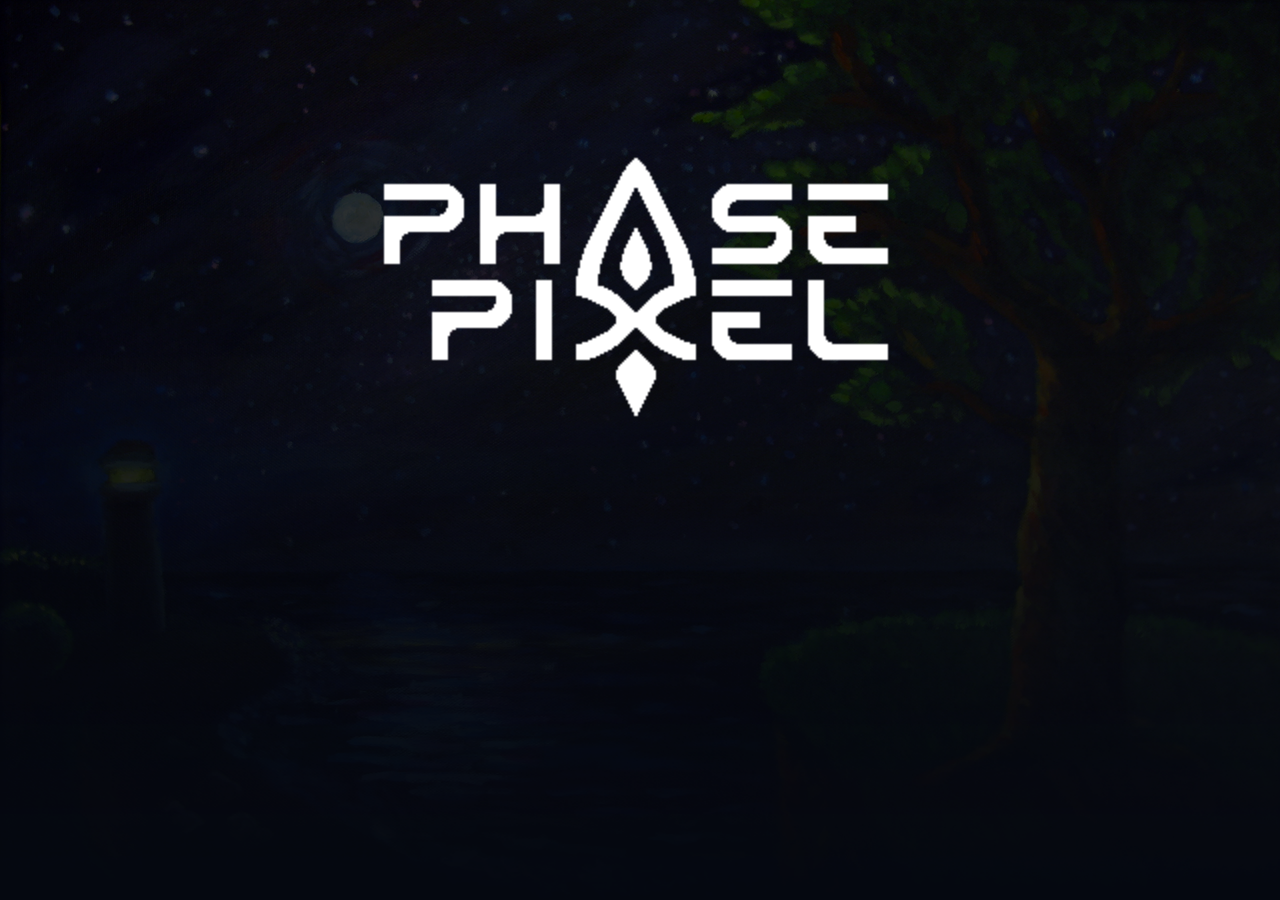
<file: index.html>
<html>
<head>
<title>AzureKevin</title>
<meta http-equiv="keywords" content="kevin che, azurekevin, art, pixel art, music">
<meta http-equiv="description" content="The website of AzureKevin, featuring his music, art, and game projects.">

<link rel="stylesheet" type="text/css" href="style.css">
<link href='https://fonts.googleapis.com/css?family=Open+Sans' rel='stylesheet' type='text/css'>
</head><body>

<BR><BR><BR><BR><BR><BR>
<a href="http://phasepixel.com"><img src=phasepixel.png width="840"></a>

</div></body></html>
</file>
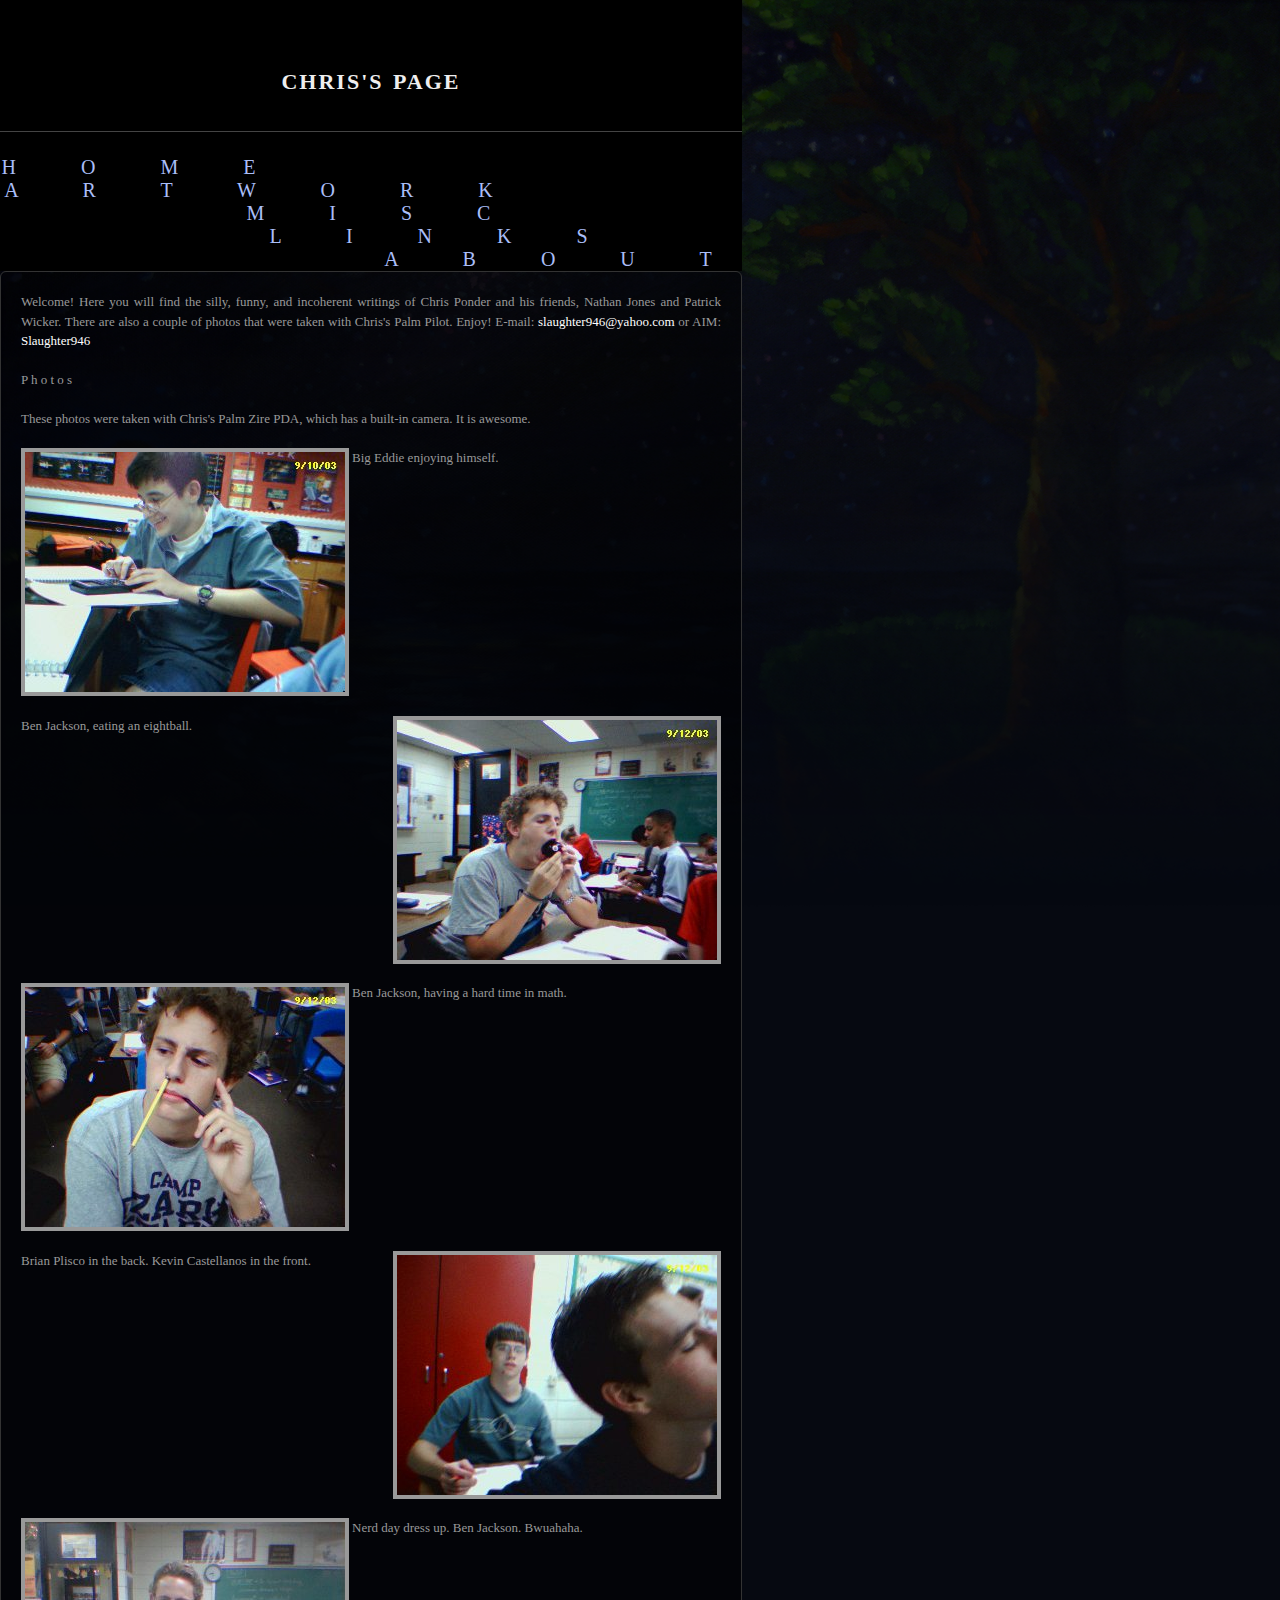
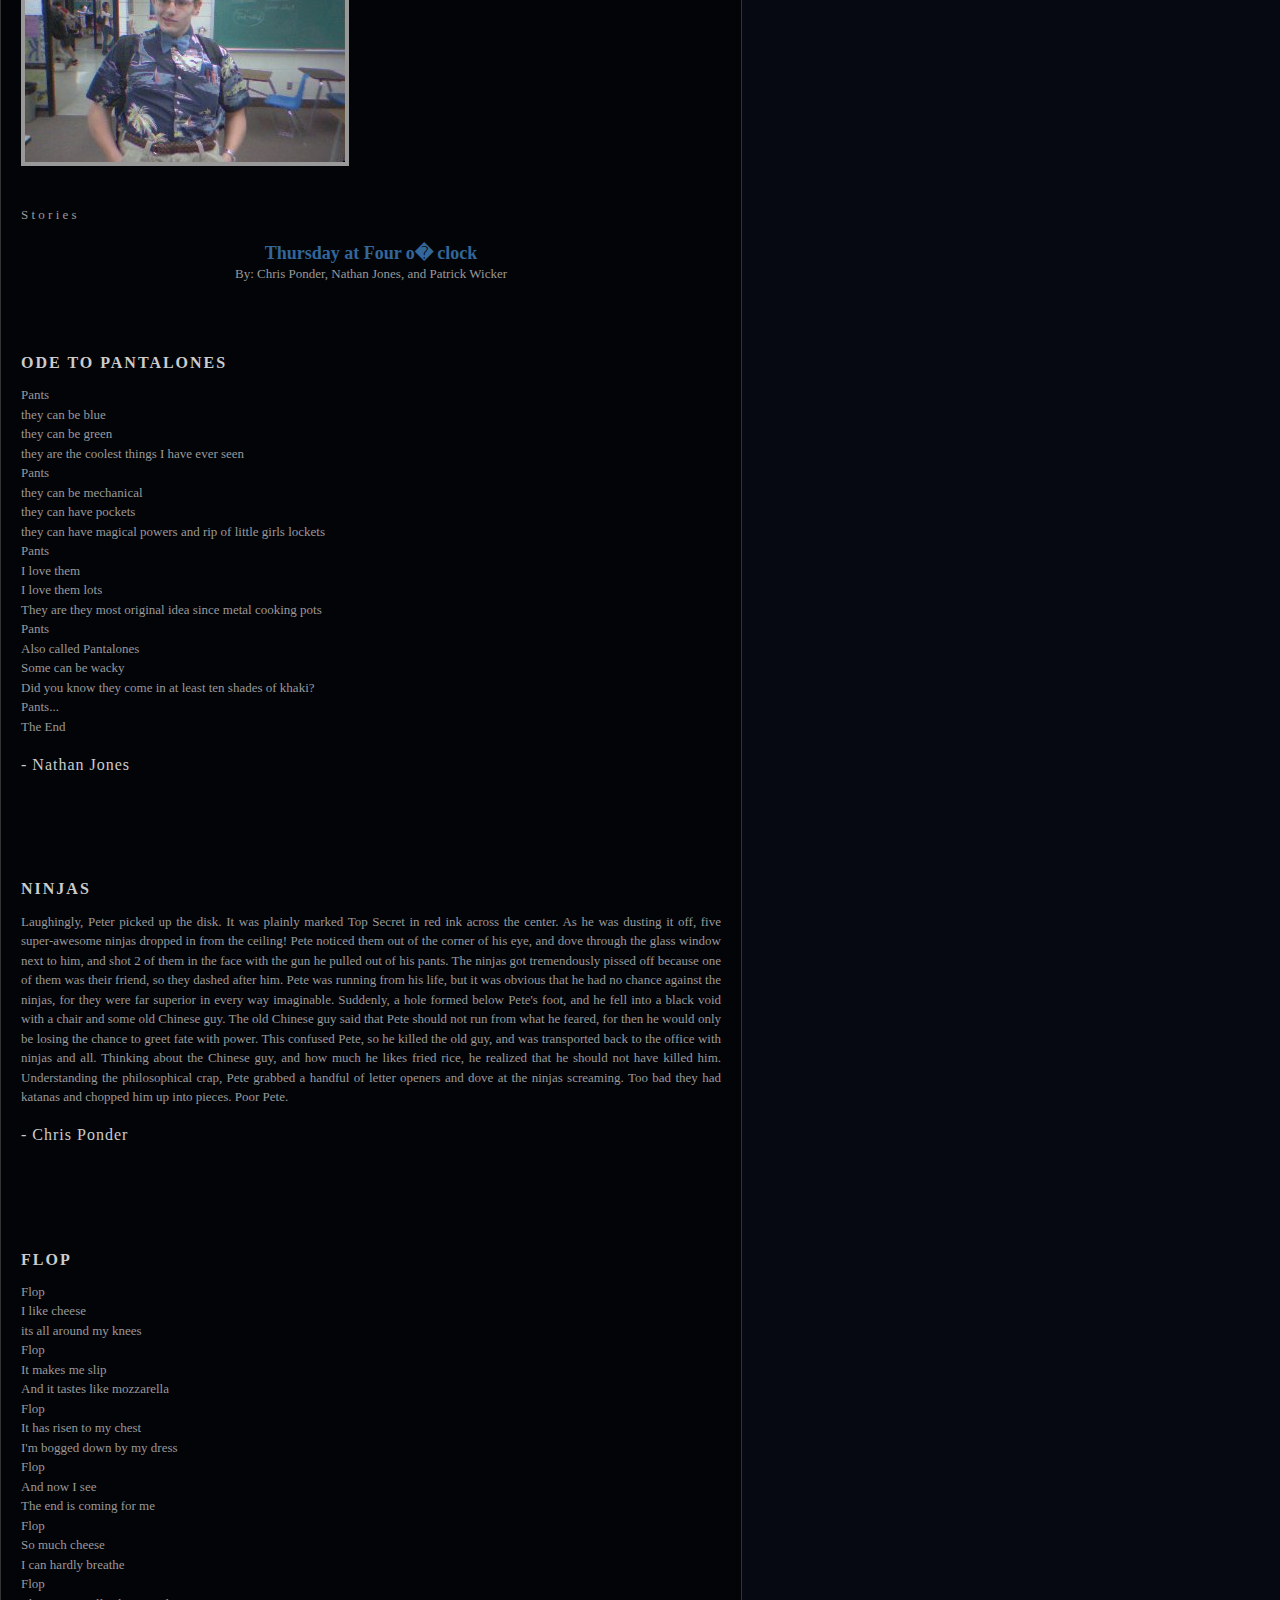
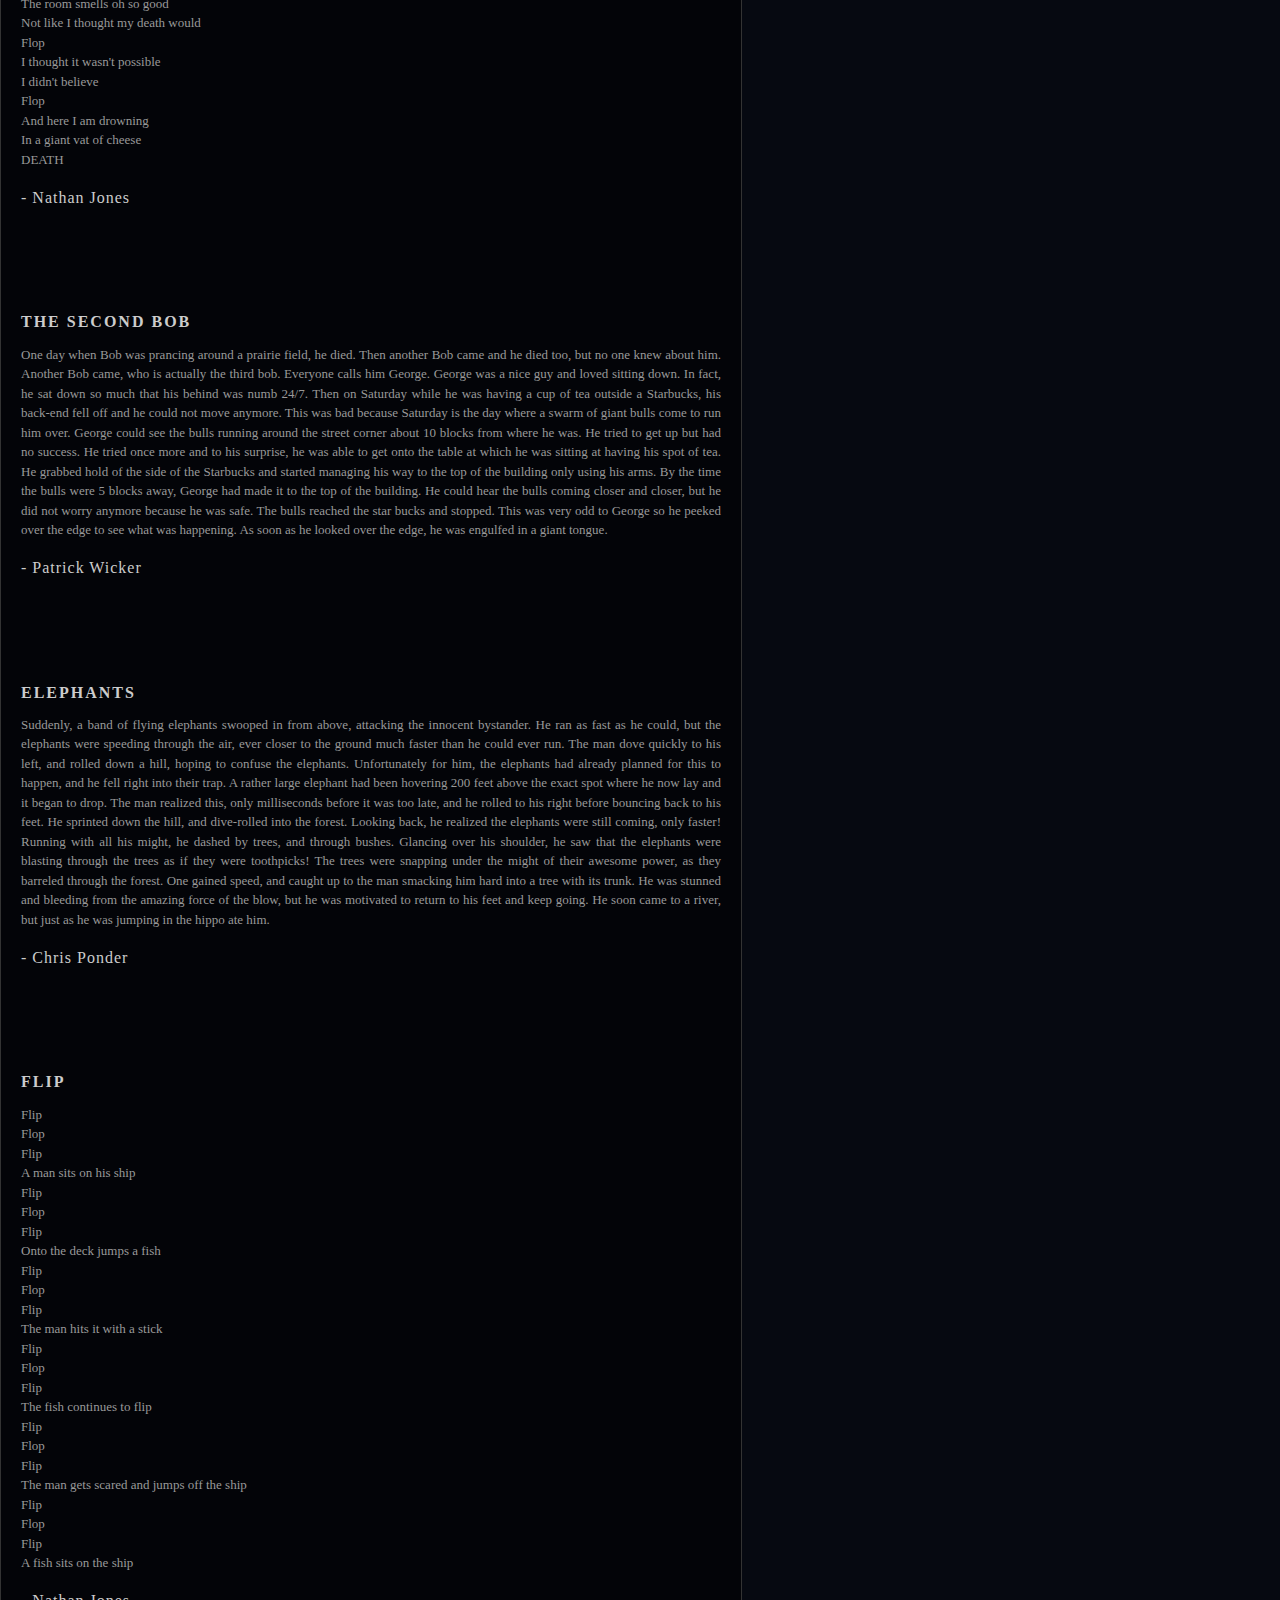
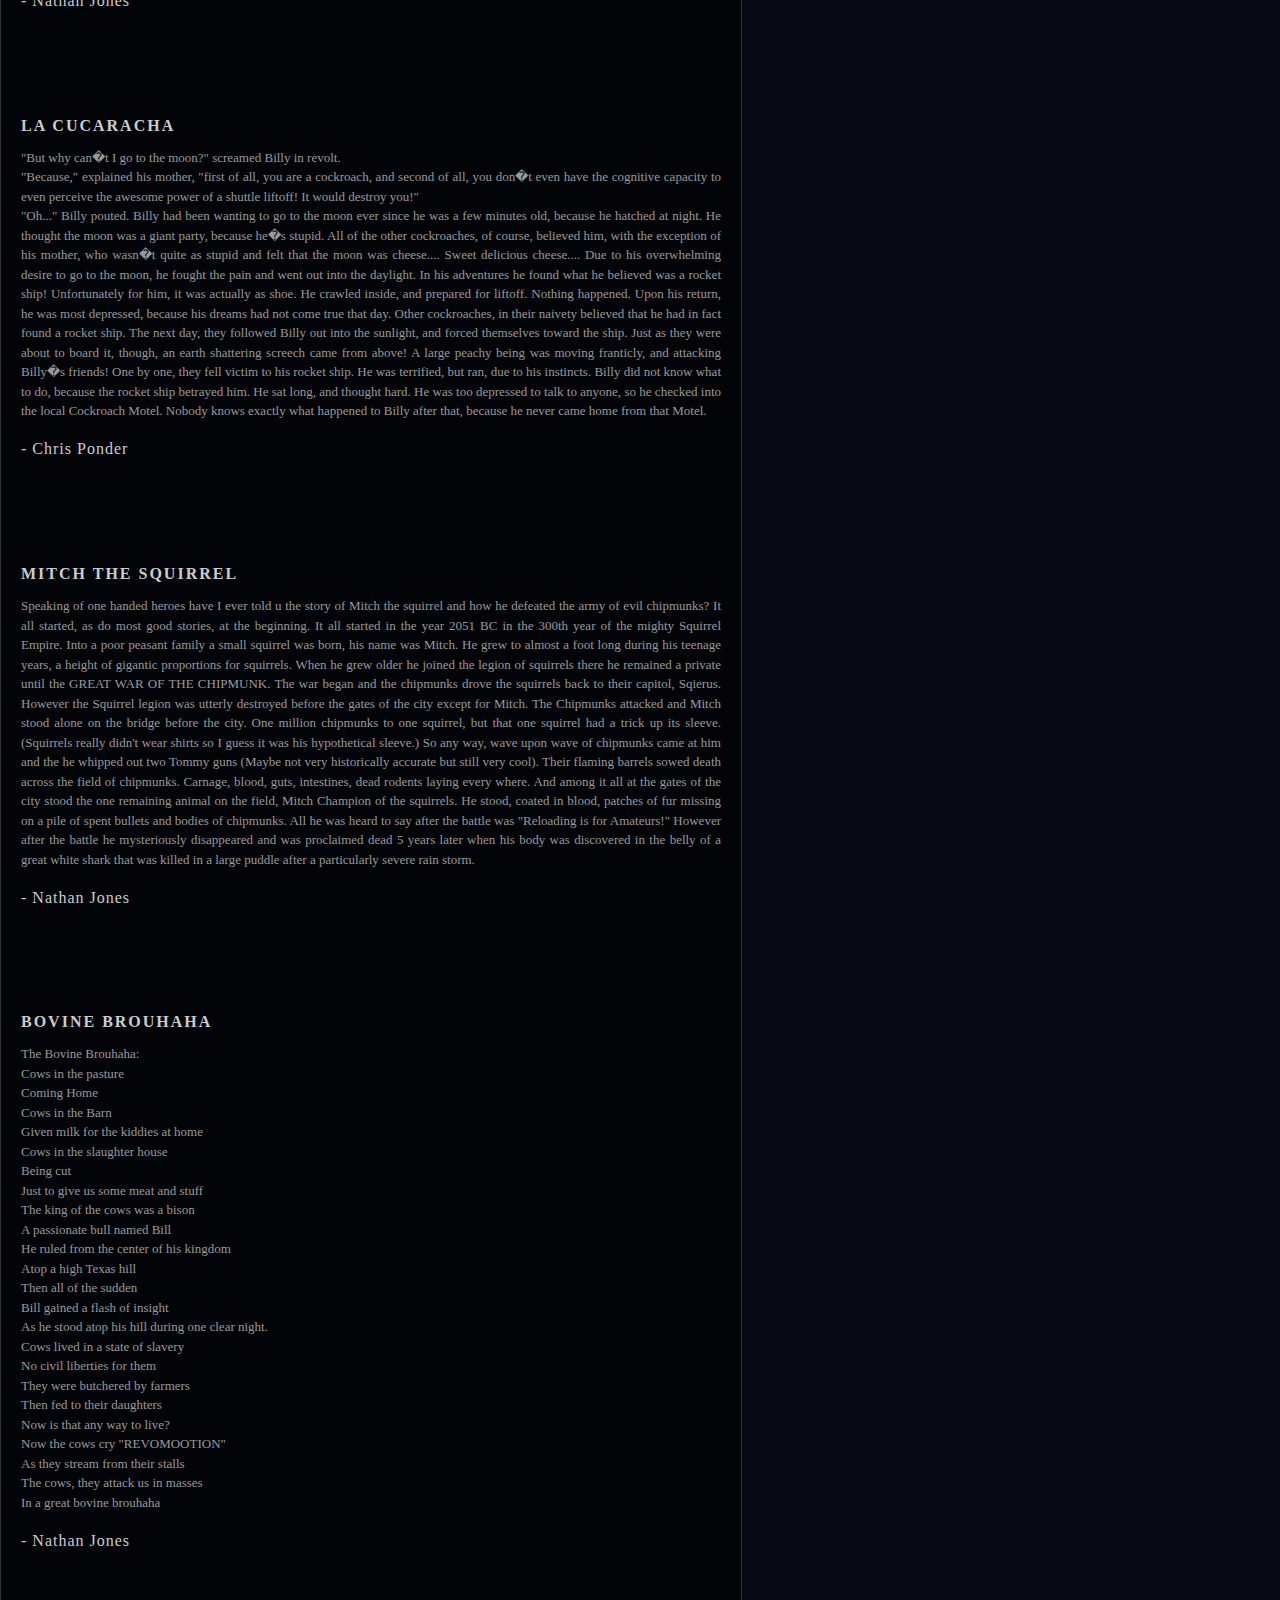
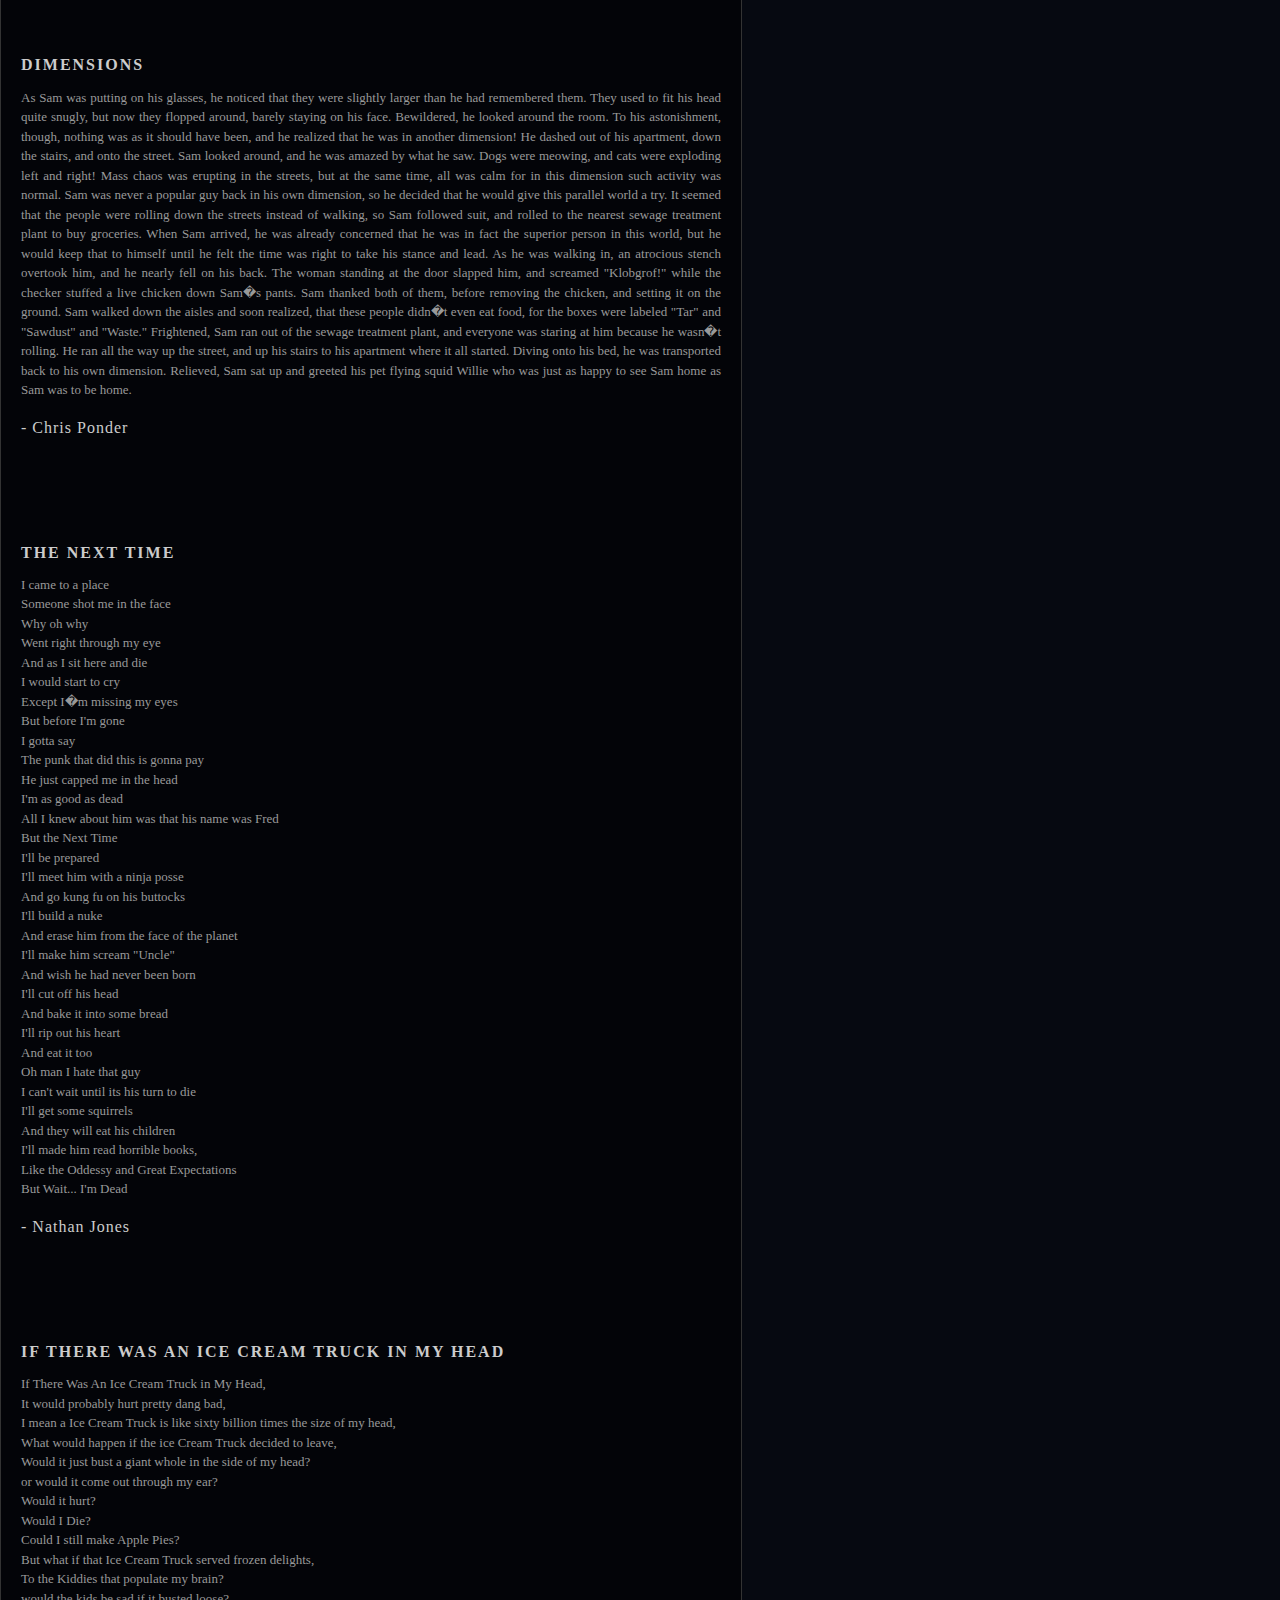
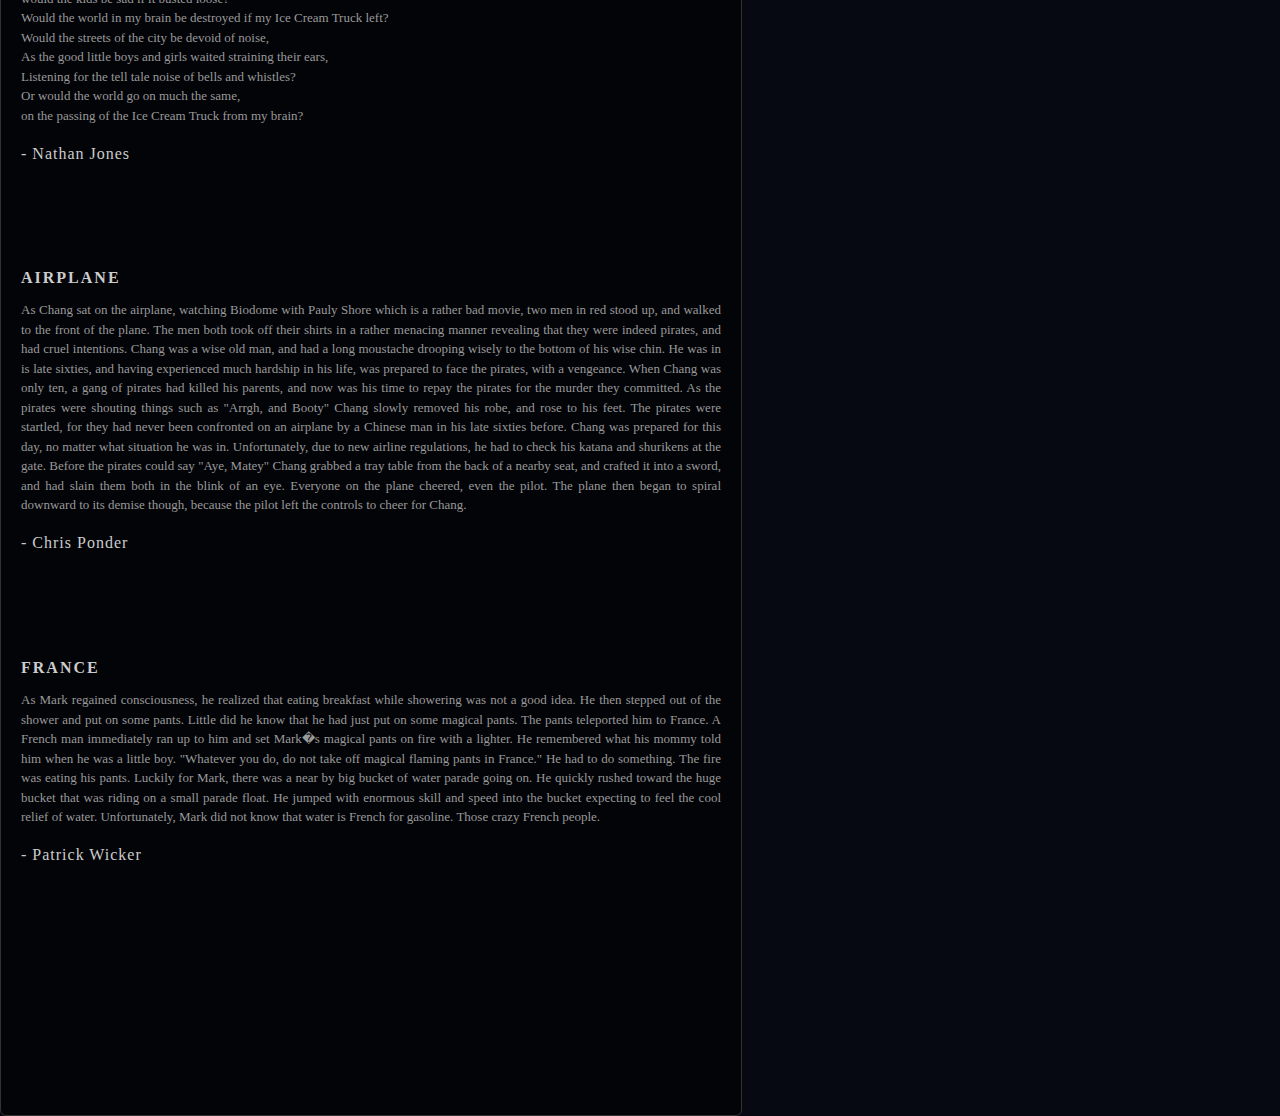
<file: offline/personal/chris/index.html>
<html>
<head>
<title>C h r i s ' s &nbsp; P a g e</title>

<link rel="stylesheet" type="text/css" href="../../../style.css">

</head><body><div id="border">

	<table cellspacing="0" id="maintable">
	<tr><td valign="top" id="header">

		<BR><h1>Chris's Page</h1>

	</td></tr><tr><td valign="top" id="menu">

<a href="../../home.html">H o m e</a> &nbsp; &nbsp; &nbsp; &nbsp;

<a href="../../artwork.html">A r t w o r k</a>  &nbsp; &nbsp; &nbsp; &nbsp;

<a href="../../misc.html">M i s c</a>  &nbsp; &nbsp; &nbsp; &nbsp;

<a href="../../links.html">L i n k s</a> &nbsp; &nbsp; &nbsp; &nbsp;

<a href="../../about.html">A b o u t</a>


	</td></tr><tr><td width="600" valign="top" id="main">

	<div id="section">

Welcome! Here you will find the silly, funny, and incoherent writings of Chris Ponder and his friends, Nathan Jones and Patrick Wicker.
There are also a couple of photos that were taken with Chris's Palm Pilot. Enjoy!
E-mail: 
<a href=:mailto:slaughter946@yahoo.com" class="fade">slaughter946@yahoo.com</a> or AIM:
<a href="aim:goim?screenname=AzureKnightKevin&message=Hey+Chris,+are+you+there?" class="fade">
Slaughter946</a><BR Clear=all><BR>

	</div>

		<div id="divider">P h o t o s</div><br>

	<div id="section">

These photos were taken with Chris's Palm Zire PDA, which has a built-in camera. It is awesome.<BR><BR>

<img src="01.jpg" border="4" align="left"> Big Eddie enjoying himself.<br clear=all><BR>
<img src="02.jpg" border="4" align="right">Ben Jackson, eating an eightball.<br clear=all><BR>
<img src="03.jpg" border="4" align="left">Ben Jackson, having a hard time in math.<br clear=all><BR>
<img src="04.jpg" border="4" align="right">Brian Plisco in the back. Kevin Castellanos in the front.<br clear=all><BR>
<img src="bennerd.jpg" border="4" align="left">Nerd day dress up. Ben Jackson. Bwuahaha.<br clear=all><BR>

<BR>

	</div>
		<div id="divider">S t o r i e s</div><br>

	<div id="section">

<CENTER><font size=4 color=#336699><b>Thursday at Four o� clock</b></font><BR>
By: Chris Ponder, Nathan Jones, and Patrick Wicker</CENTER><BR><BR>


<h2>Ode to Pantalones</h2>
Pants<BR>
they can be blue<BR>
they can be green<BR>
they are the coolest things I have ever seen<BR>
Pants<BR>
they can be mechanical<BR>
they can have pockets<BR>
they can have magical powers and rip of little girls lockets<BR>
Pants<BR>
I love them<BR>
I love them lots<BR>
They are they most original idea since metal cooking pots<BR>
Pants<BR>
Also called Pantalones<BR>
Some can be wacky<BR>
Did you know they come in at least ten shades of khaki?<BR>
Pants...<BR>
The End<BR><BR>
<h3>- Nathan Jones</h3><BR><BR><BR>


<h2>Ninjas</h2>
Laughingly, Peter picked up the disk. It was plainly marked Top Secret in red ink across the center. As he was dusting it off, five super-awesome ninjas dropped in from the ceiling! Pete noticed them out of the corner of his eye, and dove through the glass window next to him, and shot 2 of them in the face with the gun he pulled out of his pants. The ninjas got tremendously pissed off because one of them was their friend, so they dashed after him. Pete was running from his life, but it was obvious that he had no chance against the ninjas, for they were far superior in every way imaginable. Suddenly, a hole formed below Pete's foot, and he fell into a black void with a chair and some old Chinese guy. The old Chinese guy said that Pete should not run from what he feared, for then he would only be losing the chance to greet fate with power. This confused Pete, so he killed the old guy, and was transported back to the office with ninjas and all. Thinking about the Chinese guy, and how much he likes fried rice, he realized that he should not have killed him. Understanding the philosophical crap, Pete grabbed a handful of letter openers and dove at the ninjas screaming. Too bad they had katanas and chopped him up into pieces. Poor Pete.<BR><br>
<h3>- Chris Ponder</h3><BR><BR><BR>


<h2>Flop</h2>
Flop<BR>
I like cheese<BR>
its all around my knees<BR>
Flop<BR>
It makes me slip<BR>
And it tastes like mozzarella<BR>
Flop<BR>
It has risen to my chest<BR>
I'm bogged down by my dress<BR>
Flop<BR>
And now I see<BR>
The end is coming for me<BR>
Flop<BR>
So much cheese<BR>
I can hardly breathe<BR>
Flop<BR>
The room smells oh so good<BR>
Not like I thought my death would<BR>
Flop<BR>
I thought it wasn't possible<BR>
I didn't believe<BR>
Flop<BR>
And here I am drowning<BR>
In a giant vat of cheese<BR>
DEATH<BR><br>
<h3>- Nathan Jones</h3><BR><BR><BR>


<h2>The Second Bob</h2>
One day when Bob was prancing around a prairie field, he died. Then another Bob came and he died too, but no one knew about him. Another Bob came, who is actually the third bob. Everyone calls him George. George was a nice guy and loved sitting down. In fact, he sat down so much that his behind was numb 24/7. Then on Saturday while he was having a cup of tea outside a Starbucks, his back-end fell off and he could not move anymore. This was bad because Saturday is the day where a swarm of giant bulls come to run him over. George could see the bulls running around the street corner about 10 blocks from where he was. He tried to get up but had no success. He tried once more and to his surprise, he was able to get onto the table at which he was sitting at having his spot of tea. He grabbed hold of the side of the Starbucks and started managing his way to the top of the building only using his arms. By the time the bulls were 5 blocks away, George had made it to the top of the building. He could hear the bulls coming closer and closer, but he did not worry anymore because he was safe. The bulls reached the star bucks and stopped. This was very odd to George so he peeked over the edge to see what was happening. As soon as he looked over the edge, he was engulfed in a giant tongue.<BR><BR>
<h3>- Patrick Wicker</h3><BR><BR><BR>


<h2>Elephants</h2>
Suddenly, a band of flying elephants swooped in from above, attacking the innocent bystander. He ran as fast as he could, but the elephants were speeding through the air, ever closer to the ground much faster than he could ever run. The man dove quickly to his left, and rolled down a hill, hoping to confuse the elephants. Unfortunately for him, the elephants had already planned for this to happen, and he fell right into their trap. A rather large elephant had been hovering 200 feet above the exact spot where he now lay and it began to drop. The man realized this, only milliseconds before it was too late, and he rolled to his right before bouncing back to his feet. He sprinted down the hill, and dive-rolled into the forest. Looking back, he realized the elephants were still coming, only faster! Running with all his might, he dashed by trees, and through bushes. Glancing over his shoulder, he saw that the elephants were blasting through the trees as if they were toothpicks! The trees were snapping under the might of their awesome power, as they barreled through the forest. One gained speed, and caught up to the man smacking him hard into a tree with its trunk. He was stunned and bleeding from the amazing force of the blow, but he was motivated to return to his feet and keep going. He soon came to a river, but just as he was jumping in the hippo ate him.<BR><br>
<h3>- Chris Ponder</h3><BR><BR><BR>


<h2>Flip</h2>
Flip<BR>
Flop<BR>
Flip<BR>
A man sits on his ship<BR>
Flip<BR>
Flop<BR>
Flip<BR>
Onto the deck jumps a fish<BR>
Flip<BR>
Flop<BR>
Flip<BR>
The man hits it with a stick<BR>
Flip<BR>
Flop<BR>
Flip<BR>
The fish continues to flip<BR>
Flip<BR>
Flop<BR>
Flip<BR>
The man gets scared and jumps off the ship<BR>
Flip<BR>
Flop<BR>
Flip<BR>
A fish sits on the ship<br><BR>
<h3>- Nathan Jones</h3><BR><BR><BR>

<h2>La Cucaracha</h2>
"But why can�t I go to the moon?" screamed Billy in revolt.<BR>
"Because," explained his mother, "first of all, you are a cockroach, and second of all, you don�t even have the cognitive capacity to even perceive the awesome power of a shuttle liftoff! It would destroy you!"<BR>
"Oh..." Billy pouted. Billy had been wanting to go to the moon ever since he was a few minutes old, because he hatched at night. He thought the moon was a giant party, because he�s stupid. All of the other cockroaches, of course, believed him, with the exception of his mother, who wasn�t quite as stupid and felt that the moon was cheese.... Sweet delicious cheese....
Due to his overwhelming desire to go to the moon, he fought the pain and went out into the daylight. In his adventures he found what he believed was a rocket ship! Unfortunately for him, it was actually as shoe. He crawled inside, and prepared for liftoff. Nothing happened. Upon his return, he was most depressed, because his dreams had not come true that day. Other cockroaches, in their naivety believed that he had in fact found a rocket ship. The next day, they followed Billy out into the sunlight, and forced themselves toward the ship. Just as they were about to board it, though, an earth shattering screech came from above! A large peachy being was moving franticly, and attacking Billy�s friends! One by one, they fell victim to his rocket ship. He was terrified, but ran, due to his instincts. Billy did not know what to do, because the rocket ship betrayed him. He sat long, and thought hard. He was too depressed to talk to anyone, so he checked into the local Cockroach Motel. Nobody knows exactly what happened to Billy after that, because he never came home from that Motel.<BR><br>
<h3>- Chris Ponder</h3><BR><BR><BR>


<h2>Mitch the Squirrel</h2>
Speaking of one handed heroes have I ever told u the story of Mitch the squirrel and how he defeated the army of evil chipmunks? It all started, as do most good stories, at the beginning. It all started in the year 2051 BC in the 300th year of the mighty Squirrel Empire. Into a poor peasant family a small squirrel was born, his name was Mitch. He grew to almost a foot long during his teenage years, a height of gigantic proportions for squirrels. When he grew older he joined the legion of squirrels there he remained a private until the GREAT WAR OF THE CHIPMUNK. The war began and the chipmunks drove the squirrels back to their capitol, Sqierus. However the Squirrel legion was utterly destroyed before the gates of the city except for Mitch. The Chipmunks attacked and Mitch stood alone on the bridge before the city. One million chipmunks to one squirrel, but that one squirrel had a trick up its sleeve. (Squirrels really didn't wear shirts so I guess it was his hypothetical sleeve.)  So any way, wave upon wave of chipmunks came at him and the he whipped out two Tommy guns (Maybe not very historically accurate but still very cool). Their flaming barrels sowed death across the field of chipmunks. Carnage, blood, guts, intestines, dead rodents laying every where. And among it all at the gates of the city stood the one remaining animal on the field, Mitch Champion of the squirrels. He stood, coated in blood, patches of fur missing on a pile of spent bullets and bodies of chipmunks. All he was heard to say after the battle was "Reloading is for Amateurs!" However after the battle he mysteriously disappeared and was proclaimed dead 5 years later when his body was discovered in the belly of a great white shark that was killed in a large puddle after a particularly severe rain storm.<BR><br>
<h3>- Nathan Jones</h3><BR><BR><BR>


<h2>Bovine Brouhaha</h2>
The Bovine Brouhaha:<BR>
Cows in the pasture<BR>
Coming Home<BR>
Cows in the Barn<BR>
Given milk for the kiddies at home<BR>
Cows in the slaughter house<BR>
Being cut<BR>
Just to give us some meat and stuff<BR>
The king of the cows was a bison<BR>
A passionate bull named Bill<BR>
He ruled from the center of his kingdom<BR>
Atop a high Texas hill<BR>
Then all of the sudden<BR>
Bill gained a flash of insight<BR>
As he stood atop his hill during one clear night.<BR>
Cows lived in a state of slavery<BR>
No civil liberties for them<BR>
They were butchered by farmers<BR>
Then fed to their daughters<BR>
Now is that any way to live?<BR>
Now the cows cry "REVOMOOTION"<BR>
As they stream from their stalls<BR>
The cows, they attack us in masses<BR>
In a great bovine brouhaha<BR><br>
<h3>- Nathan Jones</h3><BR><BR><BR>


<h2>Dimensions</h2>
As Sam was putting on his glasses, he noticed that they were slightly larger than he had remembered them. They used to fit his head quite snugly, but now they flopped around, barely staying on his face. Bewildered, he looked around the room. To his astonishment, though, nothing was as it should have been, and he realized that he was in another dimension! He dashed out of his apartment, down the stairs, and onto the street. Sam looked around, and he was amazed by what he saw. Dogs were meowing, and cats were exploding left and right! Mass chaos was erupting in the streets, but at the same time, all was calm for in this dimension such activity was normal. Sam was never a popular guy back in his own dimension, so he decided that he would give this parallel world a try. It seemed that the people were rolling down the streets instead of walking, so Sam followed suit, and rolled to the nearest sewage treatment plant to buy groceries. When Sam arrived, he was already concerned that he was in fact the superior person in this world, but he would keep that to himself until he felt the time was right to take his stance and lead. As he was walking in, an atrocious stench overtook him, and he nearly fell on his back. The woman standing at the door slapped him, and screamed "Klobgrof!" while the checker stuffed a live chicken down Sam�s pants. Sam thanked both of them, before removing the chicken, and setting it on the ground. Sam walked down the aisles and soon realized, that these people didn�t even eat food, for the boxes were labeled "Tar" and "Sawdust" and "Waste." Frightened, Sam ran out of the sewage treatment plant, and everyone was staring at him because he wasn�t rolling. He ran all the way up the street, and up his stairs to his apartment where it all started. Diving onto his bed, he was transported back to his own dimension. Relieved, Sam sat up and greeted his pet flying squid Willie who was just as happy to see Sam home as Sam was to be home.<BR><br>
<h3>- Chris Ponder</h3><BR><BR><BR>


<h2>The Next Time</h2>
I came to a place<BR>
Someone shot me in the face<BR>
Why oh why<BR>
Went right through my eye<BR>
And as I sit here and die<BR>
I would start to cry<BR>
Except I�m missing my eyes<BR>
But before I'm gone<BR>
I gotta say<BR>
The punk that did this is gonna pay<BR>
He just capped me in the head<BR>
I'm as good as dead<BR>
All I knew about him was that his name was Fred<BR>
But the Next Time<BR>
I'll be prepared<BR>
I'll meet him with a ninja posse<BR>
And go kung fu on his buttocks<BR>
I'll build a nuke<BR>
And erase him from the face of the planet<BR>
I'll make him scream "Uncle"<BR>
And wish he had never been born<BR>
I'll cut off his head <BR>
And bake it into some bread<BR>
I'll rip out his heart<BR>
And eat it too<BR>
Oh man I hate that guy <BR>
I can't wait until its his turn to die<BR>
I'll get some squirrels<BR>
And they will eat his children<BR>
I'll made him read horrible books,<BR>
Like the Oddessy and Great Expectations<BR>
But Wait... I'm Dead<BR><br>
<h3>- Nathan Jones</h3><BR><BR><BR>


<h2>If There Was An Ice Cream Truck in My Head</h2>
If There Was An Ice Cream Truck in My Head,<BR>
It would probably hurt pretty dang bad,<BR>
I mean a Ice Cream Truck is like sixty billion times the size of my head,<BR>
What would happen if the ice Cream Truck decided to leave,<BR>
Would it just bust a giant whole in the side of my head?<BR>
or would it come out through my ear?<BR>
Would it hurt?<BR>
Would I Die?<BR>
Could I still make Apple Pies?<BR>
But what if that Ice Cream Truck served frozen delights, <BR>
To the Kiddies that populate my brain?<BR>
would the kids be sad if it busted loose?<BR>
Would the world in my brain be destroyed if my Ice Cream Truck left?<BR>
Would the streets of the city be devoid of noise,<BR>
As the good little boys and girls waited straining their ears,<BR>
Listening for the tell tale noise of bells and whistles?<BR>
Or would the world go on much the same,<BR>
on the passing of the Ice Cream Truck from my brain?<BR><br>
<h3>- Nathan Jones</h3><BR><BR><BR>



<h2>Airplane</h2>

As Chang sat on the airplane, watching Biodome with Pauly Shore which is a rather bad movie, two men in red stood up, and walked to the front of the plane. The men both took off their shirts in a rather menacing manner revealing that they were indeed pirates, and had cruel intentions. Chang was a wise old man, and had a long moustache drooping wisely to the bottom of his wise chin. He was in is late sixties, and having experienced much hardship in his life, was prepared to face the pirates, with a vengeance. When Chang was only ten, a gang of pirates had killed his parents, and now was his time to repay the pirates for the murder they committed. As the pirates were shouting things such as "Arrgh, and Booty" Chang slowly removed his robe, and rose to his feet. The pirates were startled, for they had never been confronted on an airplane by a Chinese man in his late sixties before. Chang was prepared for this day, no matter what situation he was in. Unfortunately, due to new airline regulations, he had to check his katana and shurikens at the gate. Before the pirates could say "Aye, Matey" Chang grabbed a tray table from the back of a nearby seat, and crafted it into a sword, and had slain them both in the blink of an eye. Everyone on the plane cheered, even the pilot. The plane then began to spiral downward to its demise though, because the pilot left the controls to cheer for Chang.<BR><br>
<h3>- Chris Ponder</h3><BR><BR><BR>


<h2>France</h2>
As Mark regained consciousness, he realized that eating breakfast while showering was not a good idea. He then stepped out of the shower and put on some pants. Little did he know that he had just put on some magical pants. The pants teleported him to France. A French man immediately ran up to him and set Mark�s magical pants on fire with a lighter. He remembered what his mommy told him when he was a little boy. "Whatever you do, do not take off magical flaming pants in France."  He had to do something. The fire was eating his pants. Luckily for Mark, there was a near by big bucket of water parade going on. He quickly rushed toward the huge bucket that was riding on a small parade float. He jumped with enormous skill and speed into the bucket expecting to feel the cool relief of water. Unfortunately, Mark did not know that water is French for gasoline. Those crazy French people.
<BR><BR>
<h3>- Patrick Wicker</h3>


	</div><BR><BR><BR><BR><BR><BR><BR><BR><BR><BR><BR>
</td></tr></table></body></html>
</file>
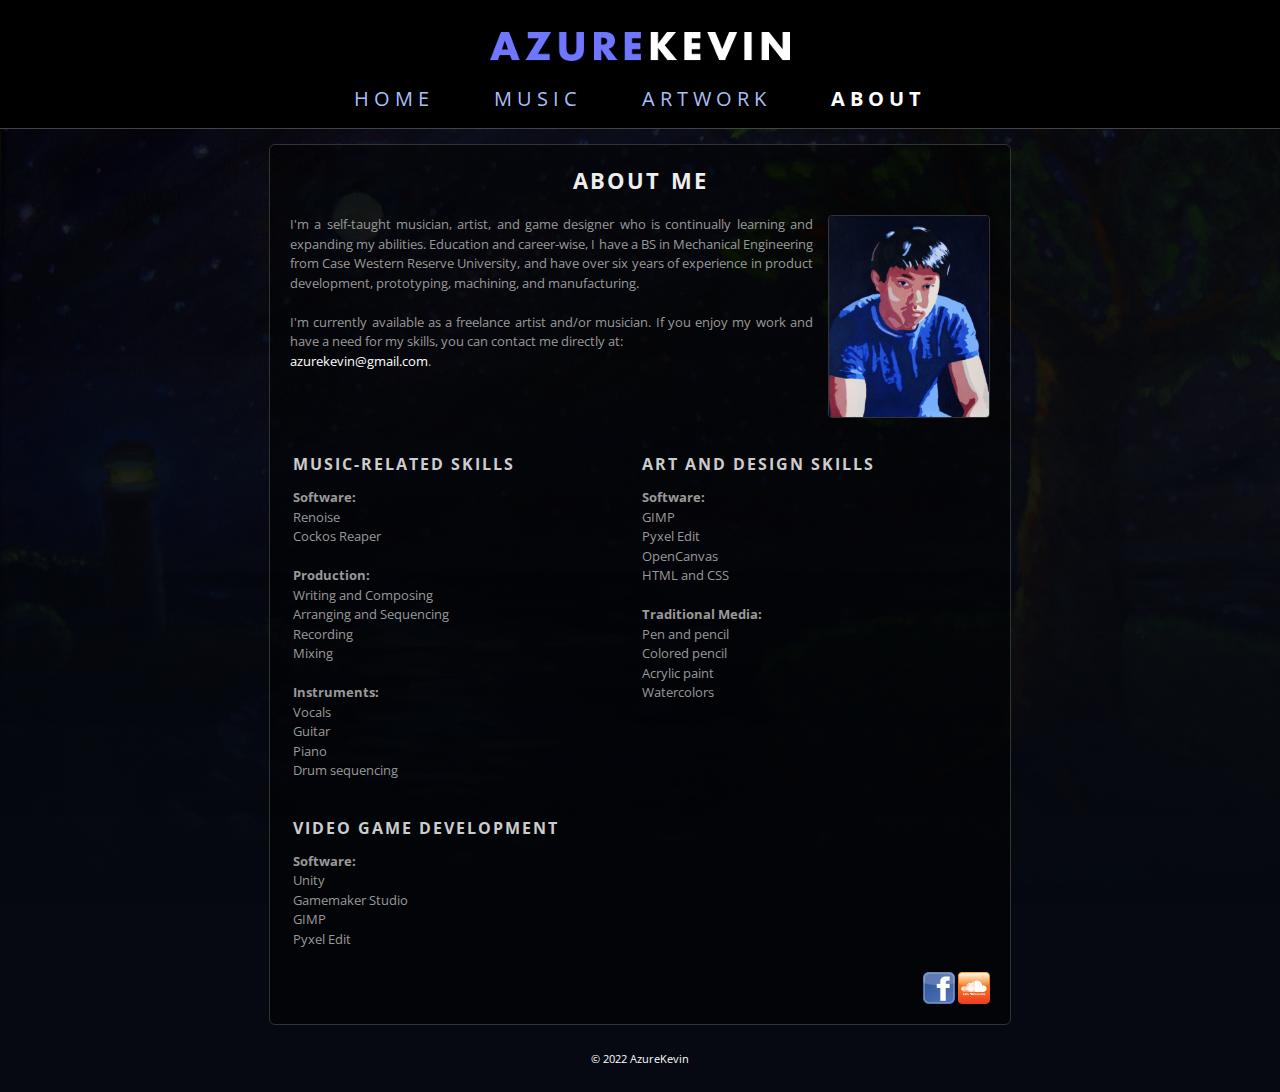
<file: about.html>
<html>
<head>
<title>About - AzureKevin</title>
<link rel="stylesheet" type="text/css" href="style.css">
<link href='https://fonts.googleapis.com/css?family=Open+Sans' rel='stylesheet' type='text/css'>
</head><body>

	<div id="header"><img src=header.png>
	<div id="menu">

<a href="index.html">HOME</a>
<a href="music.html">MUSIC</a>
<a href="art.html">ARTWORK</a>
<b>ABOUT</b>

	</div></div><div id="main">

	<h1>ABOUT ME</h1>

<img src="artwork/paintings/popart.jpg" width="160px" align="right" class="border" style="margin: 0px 0px 0px 15px">
	
I'm a self-taught musician, artist, and game designer who is continually learning and expanding my abilities. Education and career-wise, I have a BS in Mechanical Engineering from Case Western Reserve University, and have over six years of experience in product development, prototyping, machining, and manufacturing.<BR><BR>

I'm currently available as a freelance artist and/or musician. If you enjoy my work and have a need for my skills, you can contact me directly at:<BR>
<a href="mailto:azurekevin@gmail.com">azurekevin@gmail.com</a>.<BR><BR>

<table border="0" width="100%"><td valign="top" width="50%">

<h2>MUSIC-RELATED SKILLS</h2>

<b>Software:</b><BR>
Renoise<BR>
Cockos Reaper<BR>

<BR><b>Production:</b><BR>
Writing and Composing<BR>
Arranging and Sequencing<BR>
Recording<BR>
Mixing<BR>

<BR><b>Instruments:</b><BR>
Vocals<BR>
Guitar<BR>
Piano<BR>
Drum sequencing

</td><td>

<h2>Art and Design Skills</h2>

<b>Software:</b><BR>
GIMP<BR>
Pyxel Edit<BR>
OpenCanvas<BR>
HTML and CSS<BR>

<BR><b>Traditional Media:</b><BR>
Pen and pencil<br>
Colored pencil<BR>
Acrylic paint<br>
Watercolors<br>

</td></tr><td>

<h2>Video Game Development</h2>

<b>Software:</b><BR>
Unity<BR>
Gamemaker Studio<BR>
GIMP<BR>
Pyxel Edit<BR>

</td></table><BR>


<a href="http://www.soundcloud.com/azurekevin"><img src="icons/soundcloud.png" width="32" align="right"></a>
<a href="http://www.facebook.com/azurekevin"><img src="icons/facebook.png" width="32" align="right"></a>


<div class="cb-tip-button" data-content-location="www.azurekevin.co.nr" data-href="//www.coinbase.com/tip_buttons/show_tip" data-to-user-id="52714fd11180bdf1db00007a" align="left"></div>
<script>!function(d,s,id) {var js,cjs=d.getElementsByTagName(s)[0],e=d.getElementById(id);if(e){return;}js=d.createElement(s);js.id=id;js.src="https://www.coinbase.com/assets/tips.js";cjs.parentNode.insertBefore(js,cjs);}(document, 'script', 'coinbase-tips');</script>

<br clear=all>

<!--	

	<a name="links"></a></div><div id="main"><h1>Links</h1></a>

<table border="0" width="100%">

<td valign="top" width="50%">

		</a><h2>Friends</h2>

<a href="http://matthewian.com/">Matthew Ian</a><BR>
<a href="http://charpra.wordpress.com/">Charlie and the Photography Factory</a><BR>
<a href="http://robgoestotaiwan.blogspot.com/">Rob Goes to Taiwan</a><BR>
<a href="http://www.videogamepianist.com/">Video Game Pianist</a><br>
<a href="http://www.acidplanet.com/artist.asp?songs=188473&T=7574">Bit-Mip Syndicate</a><BR>
<a href="http://www.johnh.blogspot.com/">le d�brouillard</a><BR>
<a href="http://caribafly.blogspot.com/">Detrimental deviations</a><BR>
<a href="http://90percenttrue.com/">90% True</a><BR>

<a href="http://www.mattwanninger.com/">Matthew Wanninger</a><BR>
<a href="http://www.laurencokeefe.com">Lauren O'Keefe</a><BR>
<a href="http://www.flyingwombat.co.nr/">Flying Wombat</a><BR>
<a href="http://www.formulafirebird.co.nr/">Zach Chill's 1979 Formula Firebird</a><BR>
<a href="http://usmani-enterprises.co.nr/">Usmani Enterprises</a><BR>
<a href="http://www.chihping.com">Kevin Lai's site</a><BR>
<a href="http://www.livejournal.com/users/sunshinetheresa/">Tell A Vision</a><BR>
<a href="http://notunderscore.com/">!_ (notunderscore)</a><BR>
<a href="http://filer.case.edu/jtl29/">Jesse Lee</a><BR>


		<br><br><h2>Miscellaneous</h2>

<a href="http://www.shatters.net/celestia/">Celestia</a><br>
<a href="http://www.damninteresting.com/">Damn Interesting</a><br>
<a href="http://www.demonbaby.com/">Demonbaby</a><br>
<a href="http://www.derrickcomedy.com">Derrick Comedy</a><br>
<a href="http://xkcd.com/">xkcd</a><br>


</td><TD valign="top">

		<h2>Music</h2>

<a href="http://www.ailsean.net">Ailsean</a><br>
<a href="http://www.dalenorth.com">Dale North</a><br>
<a href="http://www.darangen.com">Darangen</a><br>
<a href="http://www.jilliangoldin.com">Jillian Goldin</a><br>
<a href="http://www.renoise.com">Renoise</A><BR>
<a href="http://www.oneupstudios.com">OneUp Studios</a><br>
<a href="http://www.ocremix.org">OverClocked ReMix</a><br>
<a href="http://www.palpable.org/">Palpable</a><BR>
<a href="http://www.porcupinetree.com">Porcupine Tree</a><br>
<a href="http://remix.thasauce.net/">Remix:ThaSauce</a><br>
<a href="http://www.squaresound.com">SquareSound</a><br>
<a href="http://www.starblast.org">StarBLaSt</a><br>
<a href="http://www.timsheehy.com">Tim Sheehy</a><br>
<a href="http://www.vgmix.com">VGMix 3</a><br>
<a href="http://www.vnvnation.com">VNV Nation</a><br>
<a href="http://www.winamp.com">Winamp</a><BR>
<a href="http://www.zirconstudios.com">Zircon Studios</a><br>

<BR>
		<br><br><h2>Art, Design, and Related</h2>

<a href="http://www.benxuartist.com">Ben Xu Artist</a><br>
<a href="http://www.derekyu.com">Derek Yu</a><br>
<a href="http://www.deviantart.com">deviantART</a><br>
<a href="http://www.digitalblasphemy.com/">Digital Blasphemy</a><BR>
<a href="http://gallery.artofgregmartin.com/">Greg Martin</a><BR>
<a href="http://www.mortisland.com">Mortisland</a><br>
<a href="http://www.rob-sheridan.com/">Rob Sheridan</a><br>
<a href="http://www.artofconway.com/">The Art of Daniel Conway</a><br>
<a href="http://www.pbfcomics.com">The Perry Bible Fellowship</a><br>

		<br><br><h2>Tech and Computer Related</h2>

<a href="http://www.analogx.com/">AnalogX</a><BR>
<a href="http://www.anandtech.com/">AnandTech</a><br>
<a href="http://www.dailytech.com/">DailyTech</a><br>


</table>

-->

	</div><div id="footer">

<script type="text/javascript" language="javascript">
var sc_project=2510195; 
var sc_invisible=1; 
var sc_partition=24; 
var sc_security="fe90add4"; 
</script>

<script type="text/javascript" language="javascript" src="http://www.statcounter.com/counter/counter.js"></script>
<noscript><a href="http://www.statcounter.com/"><img  src="http://c25.statcounter.com/counter.php?sc_project=2510195&java=0&security=fe90add4&invisible=0" alt="web metrics" border="0"></a> </noscript>

&copy; 2022 AzureKevin

</div></div></div></body></html>
</file>
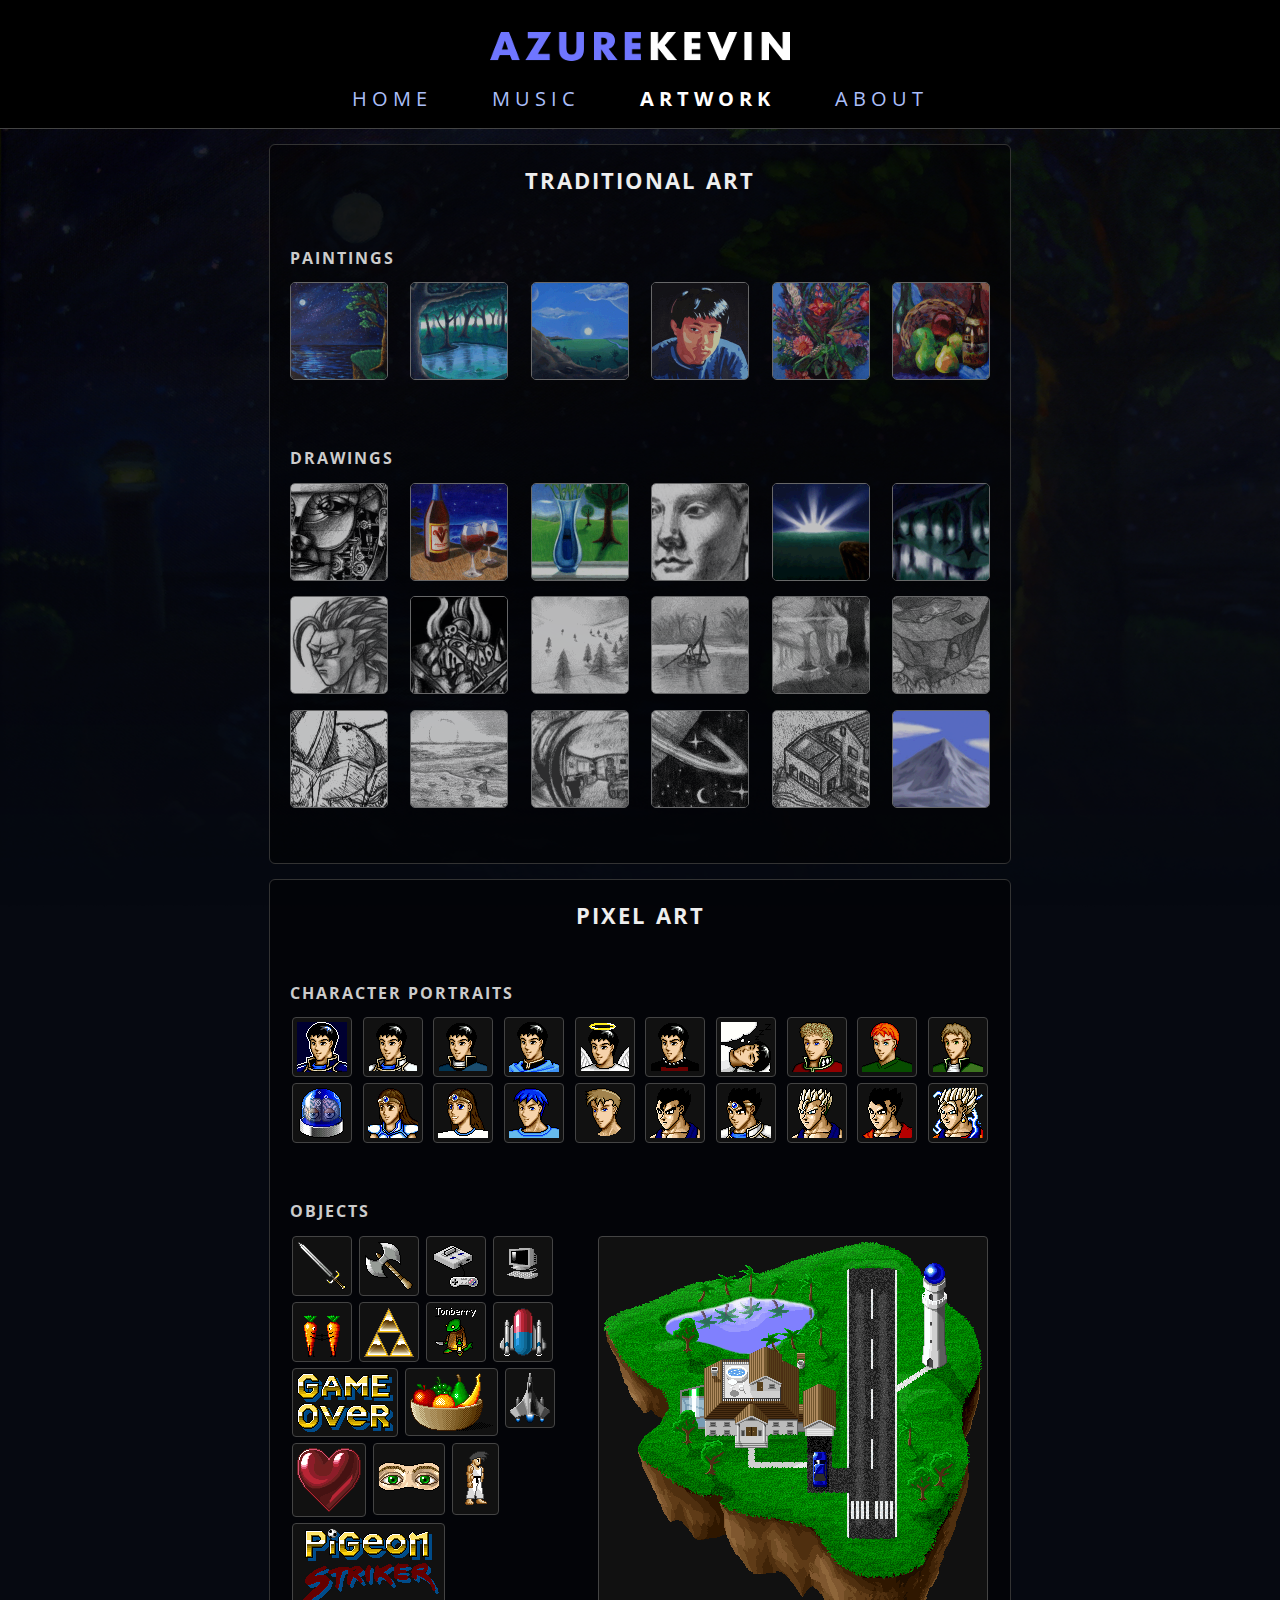
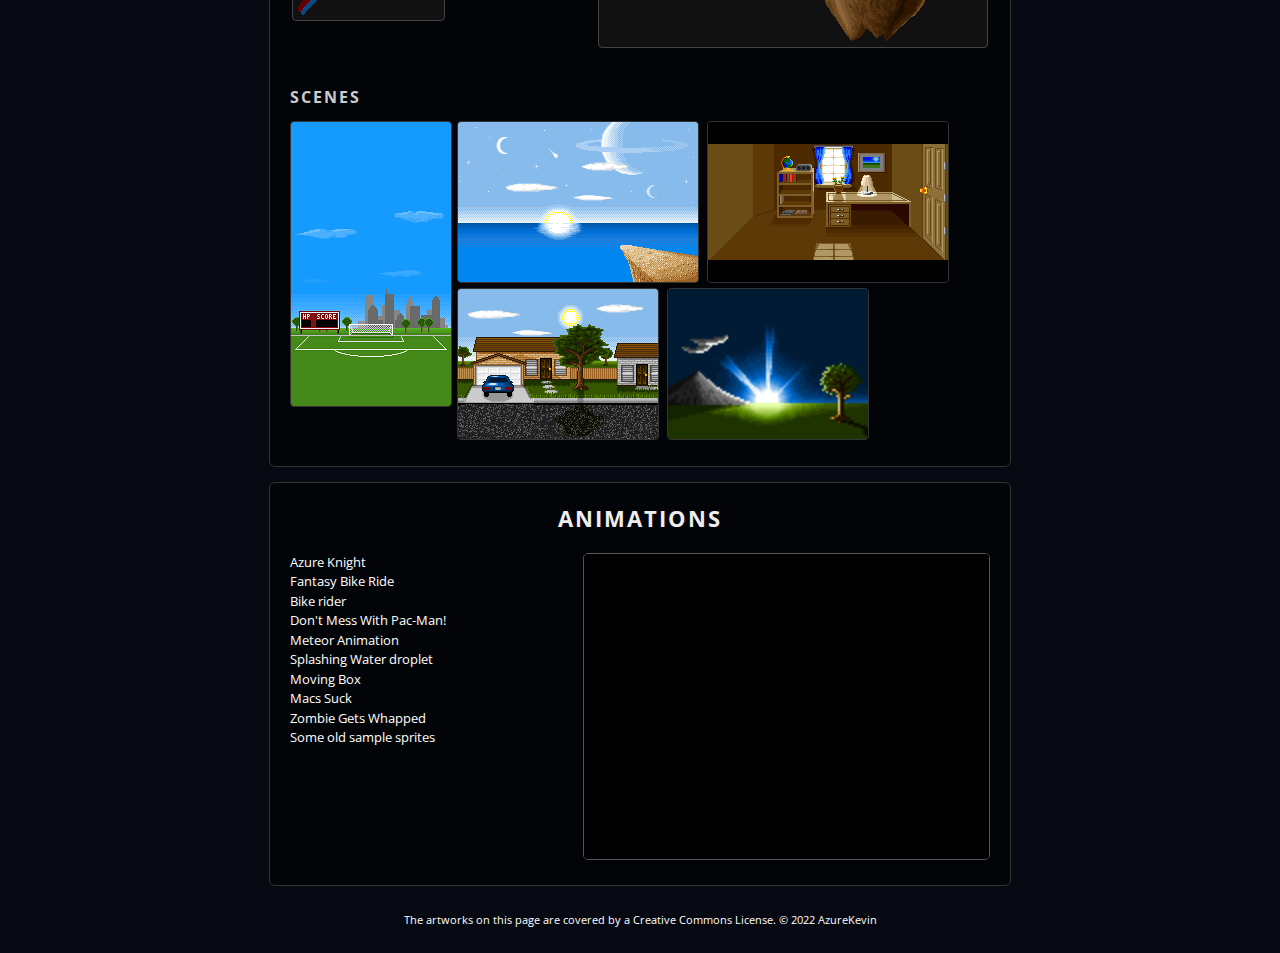
<file: art.html>
<html>
<head>
<title>Artwork - AzureKevin</title>
<link rel="stylesheet" type="text/css" href="style.css">
<link href='https://fonts.googleapis.com/css?family=Open+Sans' rel='stylesheet' type='text/css'>
</head><body>

	<div id="header"><img src=header.png>
	<div id="menu">

<a href="index.html">HOME</a>
<a href="music.html">MUSIC</a>
<b>ARTWORK</b>
<a href="about.html">ABOUT</a>

	</div></div>
	
	</div><div id="main"><h1>TRADITIONAL ART</h1>
		
		<h2>Paintings</h2>
	
<A HREF="artwork/paintings/dreamscape.jpg"><img src="artwork/paintings/thumbs/dreamscape.gif" length="96" width="96"
class="transON" onmouseover="this.className='transOFF'" onmouseout="this.className='transON'"></a>

<A HREF="artwork/paintings/forestpond.jpg"><img src="artwork/paintings/thumbs/forestpond.gif" length="96" width="96"
class="transON" onmouseover="this.className='transOFF'" onmouseout="this.className='transON'"></a>

<A HREF="artwork/paintings/foreignscape.jpg"><img src="artwork/paintings/thumbs/foreignscape.gif" length="96" width="96"
class="transON" onmouseover="this.className='transOFF'" onmouseout="this.className='transON'"></a>

<A HREF="artwork/paintings/popart.jpg"><img src="artwork/paintings/thumbs/popart.gif" length="96" width="96"
class="transON" onmouseover="this.className='transOFF'" onmouseout="this.className='transON'"></a>

<A HREF="artwork/paintings/floral.jpg"><img src="artwork/paintings/thumbs/floral.gif" length="96" width="96"
class="transON" onmouseover="this.className='transOFF'" onmouseout="this.className='transON'"></a>

<A HREF="artwork/paintings/fruitbasket.jpg"><img src="artwork/paintings/thumbs/fruitbasket.gif" length="96" width="96"
class="transON" onmouseover="this.className='transOFF'" onmouseout="this.className='transON'"></a>

&nbsp;&nbsp;&nbsp;&nbsp;&nbsp;&nbsp;&nbsp;&nbsp;&nbsp;&nbsp;&nbsp;&nbsp;&nbsp;&nbsp;&nbsp;&nbsp;&nbsp;&nbsp;&nbsp;&nbsp;&nbsp;&nbsp;&nbsp;&nbsp;&nbsp;&nbsp;&nbsp;&nbsp;&nbsp;&nbsp;&nbsp;&nbsp;&nbsp;&nbsp;&nbsp;&nbsp;&nbsp;&nbsp;&nbsp;&nbsp;&nbsp;&nbsp;&nbsp;&nbsp;&nbsp;&nbsp;&nbsp;&nbsp;

		<h2>Drawings</h2>

<A HREF="artwork/illustrations/metalwork.jpg"><img src="artwork/illustrations/thumbs/metal.gif" length="96" width="96"
class="transON" onmouseover="this.className='transOFF'" onmouseout="this.className='transON'"></a>

<A HREF="artwork/illustrations/wine.png"><img src="artwork/illustrations/thumbs/wine.gif" length="96" width="96"
class="transON" onmouseover="this.className='transOFF'" onmouseout="this.className='transON'"></a>

<A HREF="artwork/illustrations/vase.jpg"><img src="artwork/illustrations/thumbs/vase.gif" length="96" width="96"
class="transON" onmouseover="this.className='transOFF'" onmouseout="this.className='transON'"></a>

<A HREF="artwork/illustrations/face.jpg"><img src="artwork/illustrations/thumbs/face.gif" length="96" width="96"
class="transON" onmouseover="this.className='transOFF'" onmouseout="this.className='transON'"></a>

<A HREF="artwork/illustrations/bluesunset.jpg"><img src="artwork/illustrations/thumbs/bluesunset.gif" length="96" width="96"
class="transON" onmouseover="this.className='transOFF'" onmouseout="this.className='transON'"></a>

<A HREF="artwork/illustrations/azureforest.jpg"><img src="artwork/illustrations/thumbs/azureforest.gif" length="96" width="96"
class="transON" onmouseover="this.className='transOFF'" onmouseout="this.className='transON'"></a>



<A HREF="artwork/illustrations/gokussj3.jpg"><img src="artwork/illustrations/thumbs/gokussj3.gif" length="96" width="96"
class="transON" onmouseover="this.className='transOFF'" onmouseout="this.className='transON'"></a>

<A HREF="artwork/illustrations/barbarian.jpg"><img src="artwork/illustrations/thumbs/barbarian.gif" length="96" width="96"
class="transON" onmouseover="this.className='transOFF'" onmouseout="this.className='transON'"></a>

<A HREF="artwork/illustrations/sunset.jpg"><img src="artwork/illustrations/thumbs/sunset.gif" length="96" width="96"
class="transON" onmouseover="this.className='transOFF'" onmouseout="this.className='transON'"></a>

<A HREF="artwork/illustrations/lake.jpg"><img src="artwork/illustrations/thumbs/lake.gif" length="96" width="96"
class="transON" onmouseover="this.className='transOFF'" onmouseout="this.className='transON'"></a>

<A HREF="artwork/illustrations/phforest.jpg"><img src="artwork/illustrations/thumbs/phforest.gif" length="96" width="96"
class="transON" onmouseover="this.className='transOFF'" onmouseout="this.className='transON'"></a>

<A HREF="artwork/illustrations/sky.jpg"><img src="artwork/illustrations/thumbs/sky.gif" length="96" width="96"
class="transON" onmouseover="this.className='transOFF'" onmouseout="this.className='transON'"></a>

<A HREF="artwork/sketches/glassfruitbowl.gif"><img src="artwork/sketches/thumbs/gfruitbowl.gif" length="96" width="96"
class="transON" onmouseover="this.className='transOFF'" onmouseout="this.className='transON'"></a>



<A HREF="artwork/sketches/planet.jpg"><img src="artwork/sketches/thumbs/planet.gif" length="96" width="96"
class="transON" onmouseover="this.className='transOFF'" onmouseout="this.className='transON'"></a>

<A HREF="artwork/sketches/doorknob.jpg"><img src="artwork/sketches/thumbs/doorknob.gif" length="96" width="96"
class="transON" onmouseover="this.className='transOFF'" onmouseout="this.className='transON'"></a>

<A HREF="artwork/sketches/rings.jpg"><img src="artwork/sketches/thumbs/rings.gif" length="96" width="96"
class="transON" onmouseover="this.className='transOFF'" onmouseout="this.className='transON'"></a>

<A HREF="artwork/sketches/house.jpg"><img src="artwork/sketches/thumbs/house.gif" length="96" width="96"
class="transON" onmouseover="this.className='transOFF'" onmouseout="this.className='transON'"></a>

<A HREF="artwork/sketches/mountain.jpg"><img src="artwork/sketches/thumbs/mountain.gif" length="96" width="96"
class="transON" onmouseover="this.className='transOFF'" onmouseout="this.className='transON'"></a>


&nbsp;&nbsp;&nbsp;&nbsp;&nbsp;&nbsp;&nbsp;&nbsp;&nbsp;&nbsp;&nbsp;&nbsp;&nbsp;&nbsp;&nbsp;&nbsp;&nbsp;&nbsp;&nbsp;&nbsp;&nbsp;&nbsp;&nbsp;&nbsp;&nbsp;&nbsp;&nbsp;&nbsp;&nbsp;&nbsp;&nbsp;&nbsp;&nbsp;&nbsp;&nbsp;&nbsp;&nbsp;&nbsp;&nbsp;&nbsp;&nbsp;&nbsp;&nbsp;&nbsp;

		</div><div id="main"><h1>Pixel Art</h1>

<H2>Character Portraits</h2>

	<img src="artwork/pixel/portraits/kevin/azureknightkevin.gif" class="icon50">
	<img src="artwork/pixel/portraits/kevin/azureknightkevin2.gif" class="icon">
	<img src="artwork/pixel/portraits/kevin/knightkevin3.gif" class="icon">
	<img src="artwork/pixel/portraits/kevin/knightkevin2.gif" class="icon50">
	<img src="artwork/pixel/portraits/kevin/angelkevin.gif" class="icon">
	<img src="artwork/pixel/portraits/kevin/punkkevin.gif" class="icon">
	<img src="artwork/pixel/portraits/kevin/dreamingkevin.gif" class="icon50">
	<img src="artwork/pixel/portraits/ben.gif" class="icon50">
	<img src="artwork/pixel/portraits/matt.gif" class="icon50">
	<img src="artwork/pixel/portraits/ponder.gif" class="icon50">

	<img src="artwork/pixel/portraits/sean.gif" class="icon50">
	<img src="artwork/pixel/portraits/pegasusknight.gif" class="icon50">
	<img src="artwork/pixel/portraits/unicornknight.gif" class="icon50">
	<img src="artwork/pixel/portraits/person1.gif" class="icon50">
	<img src="artwork/pixel/portraits/person2.gif" class="icon50">
	<img src="artwork/pixel/portraits/dbz/gohan2.gif" class="icon50">
	<img src="artwork/pixel/portraits/dbz/knightgohan.gif" class="icon50">
	<img src="artwork/pixel/portraits/dbz/ssjgohan.gif" class="icon50">
	<img src="artwork/pixel/portraits/dbz/mysticgohan.gif" class="icon50">
	<img src="artwork/pixel/portraits/dbz/ssjvegito.gif" class="icon50">
&nbsp;&nbsp;&nbsp;&nbsp;&nbsp;&nbsp;&nbsp;&nbsp;&nbsp;&nbsp;&nbsp;&nbsp;

<H2>Objects</h2>

	<img src="artwork/pixel/skyisland.png" align="right" class="icon">

	<img src="artwork/pixel/icons/sword.gif" class="icon">
	<img src="artwork/pixel/icons/axe.gif" class="icon">
	<img src="artwork/pixel/icons/supernes.gif" class="icon">
	<img src="artwork/pixel/icons/computer.gif" class="icon">
<BR>
	<img src="artwork/pixel/icons/carrots.gif" class="icon50">
	<img src="artwork/pixel/icons/trigold.gif" class="icon50">
	<img src="artwork/pixel/icons/tonberry.gif" class="icon50">
	<img src="artwork/pixel/pilljet.png" class="icon">
<BR>
	<img src="artwork/pixel/gameover.png" class="icon50">
	<img src="artwork/pixel/fruitbowl.gif" class="icon50">
	<img src="artwork/pixel/jettilt.gif" class="icon50">
<BR>
	<img src="artwork/pixel/heart.png" class="icon50">
	<img src="artwork/pixel/portraits/eyes.gif" class="icon">
	<img src="artwork/pixel/cooldude.gif" class="icon">
<BR>
	<img src="artwork/pixel/pigeonlogo.png" class="icon">



<br clear=all>

<H2>Scenes</h2>

	<img src="artwork/pixel/scenes/pigeonstriker.png" class="border" align="left">
	
	<img src="artwork/pixel/scenes/worlds.gif" class="border">
	<img src="artwork/pixel/scenes/room.gif" class="border">
<BR>
	<img src="artwork/pixel/scenes/house.gif" class="border">
	<img src="artwork/pixel/scenes/sunrise.gif" width="200" class="border">
	
<BR clear=all>


		</div><div id="main"><h1>Animations</h1>

	<IFRAME WIDTH="405" HEIGHT="305" SRC="misc/animations/index.html" NAME="viewer" class="border2" scrolling="no" align="right">
	<FRAME WIDTH="405" HEIGHT="305" SRC="misc/animations/index.html" NAME="viewer" class="border2" scrolling="no" align="right">
	</IFRAME>

<a href="misc/animations/azureknight.html" target="viewer">Azure Knight</a><BR>
<a href="projects/bikerider.html" target="viewer">Fantasy Bike Ride</a><BR>
<a href="misc/animations/bikerider.html" target="viewer">Bike rider</a><BR>
<a href="misc/animations/pacscary.html" target="viewer">Don't Mess With Pac-Man!</a><BR>
<a href="misc/animations/meteor.html" target="viewer">Meteor Animation</a><BR>
<a href="misc/animations/waterdrop.html" target="viewer">Splashing Water droplet</a><BR>
<a href="misc/animations/box.html" target="viewer">Moving Box</a><BR>
<a href="misc/animations/shootmac.html" target="viewer">Macs Suck</a><BR>
<a href="misc/animations/kiblast.html" target="viewer">Zombie Gets Whapped</a><BR>
<a href="misc/animations/sprites.html" target="viewer">Some old sample sprites</a><BR>

<BR><BR><BR><BR><BR>

<br clear="all">

	</div><div id="footer">

The artworks on this page are covered by a
<a rel="license" href="http://creativecommons.org/licenses/by-nc-nd/2.5/">Creative Commons License</a>.<!--/Creative Commons License--><!-- <rdf:RDF xmlns="http://web.resource.org/cc/" xmlns:dc="http://purl.org/dc/elements/1.1/" xmlns:rdf="http://www.w3.org/1999/02/22-rdf-syntax-ns#">
		<Work rdf:about="">
			<license rdf:resource="http://creativecommons.org/licenses/by-nc-nd/2.5/" />
	<dc:type rdf:resource="http://purl.org/dc/dcmitype/StillImage" />
		</Work>
		<License rdf:about="http://creativecommons.org/licenses/by-nc-nd/2.5/"><permits rdf:resource="http://web.resource.org/cc/Reproduction"/><permits rdf:resource="http://web.resource.org/cc/Distribution"/><requires rdf:resource="http://web.resource.org/cc/Notice"/><requires rdf:resource="http://web.resource.org/cc/Attribution"/><prohibits rdf:resource="http://web.resource.org/cc/CommercialUse"/></License></rdf:RDF> -->


<script type="text/javascript" language="javascript">
var sc_project=2510195; 
var sc_invisible=1; 
var sc_partition=24; 
var sc_security="fe90add4"; 
</script>

<script type="text/javascript" language="javascript" src="http://www.statcounter.com/counter/counter.js"></script>
<noscript><a href="http://www.statcounter.com/"><img  src="http://c25.statcounter.com/counter.jpg?sc_project=2510195&java=0&security=fe90add4&invisible=0" alt="web metrics" border="0"></a> </noscript>

&copy; 2022 AzureKevin

</div></div></body></html>
</file>
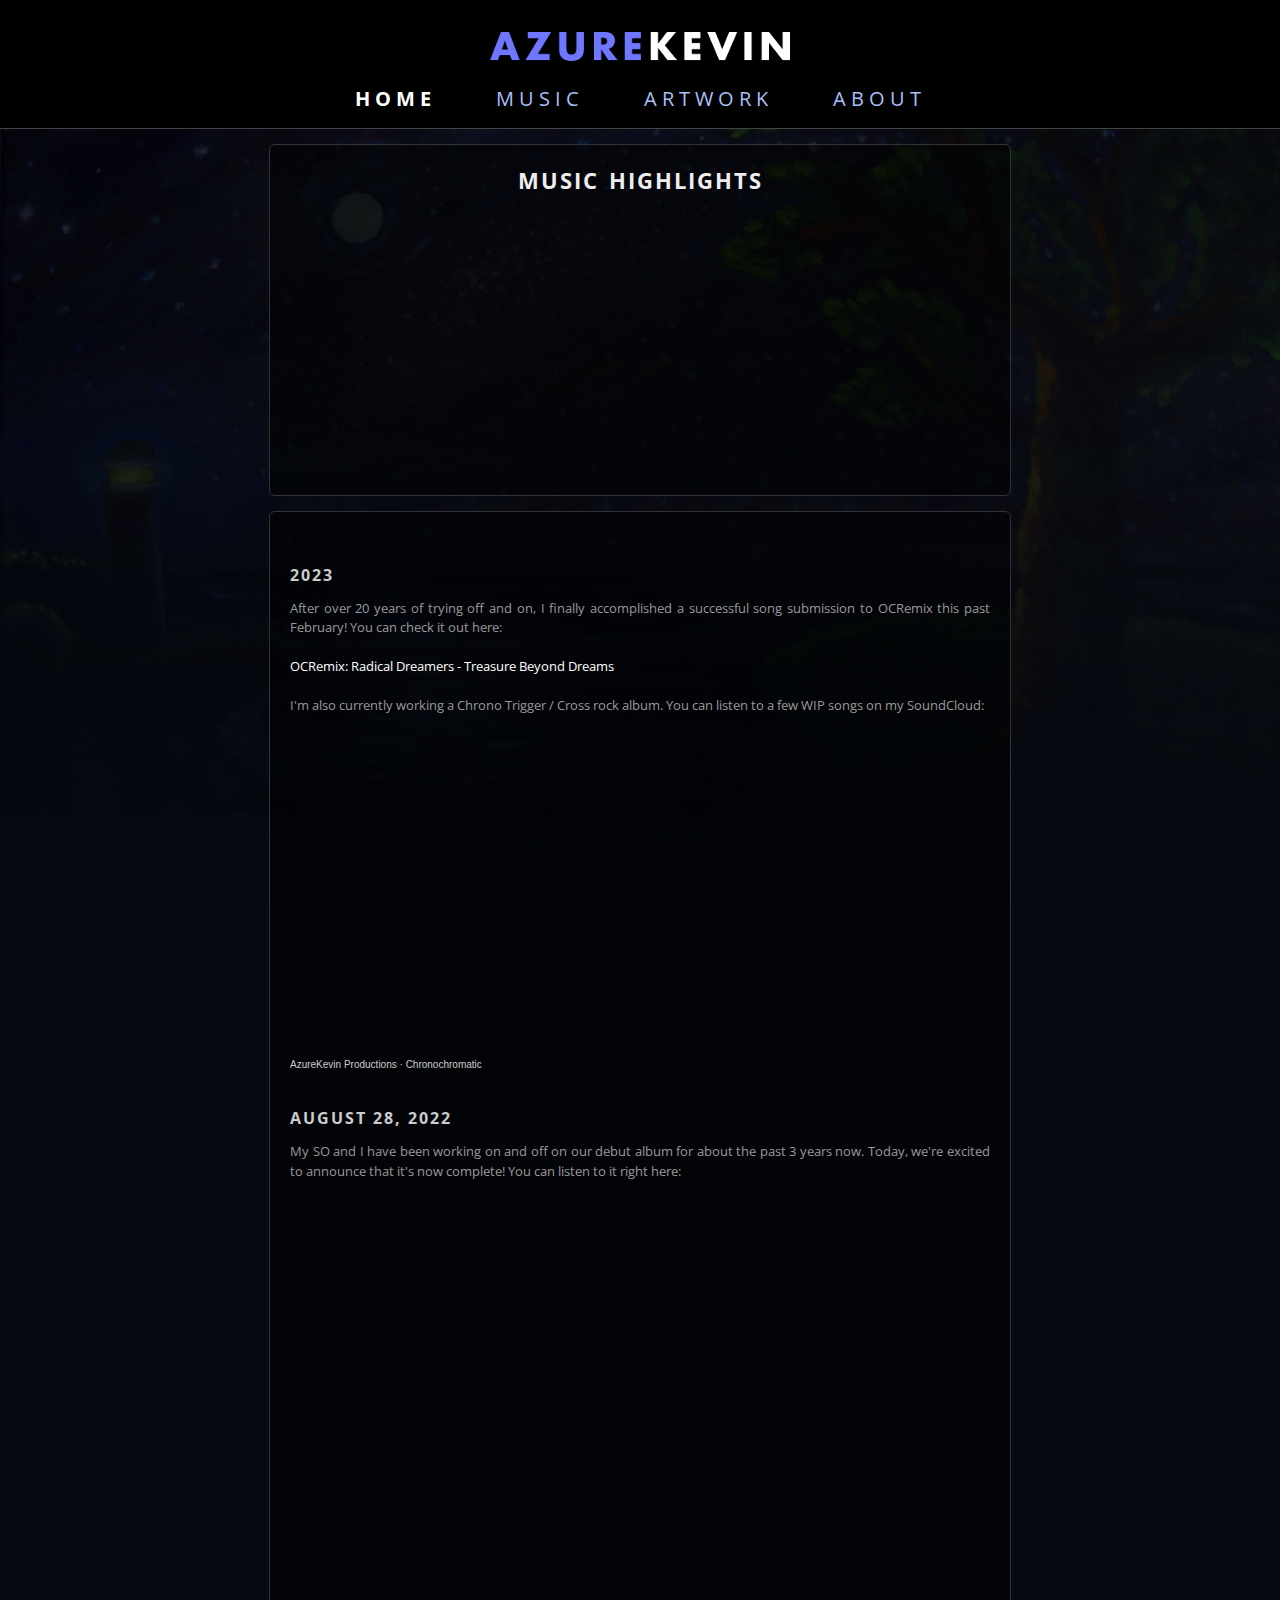
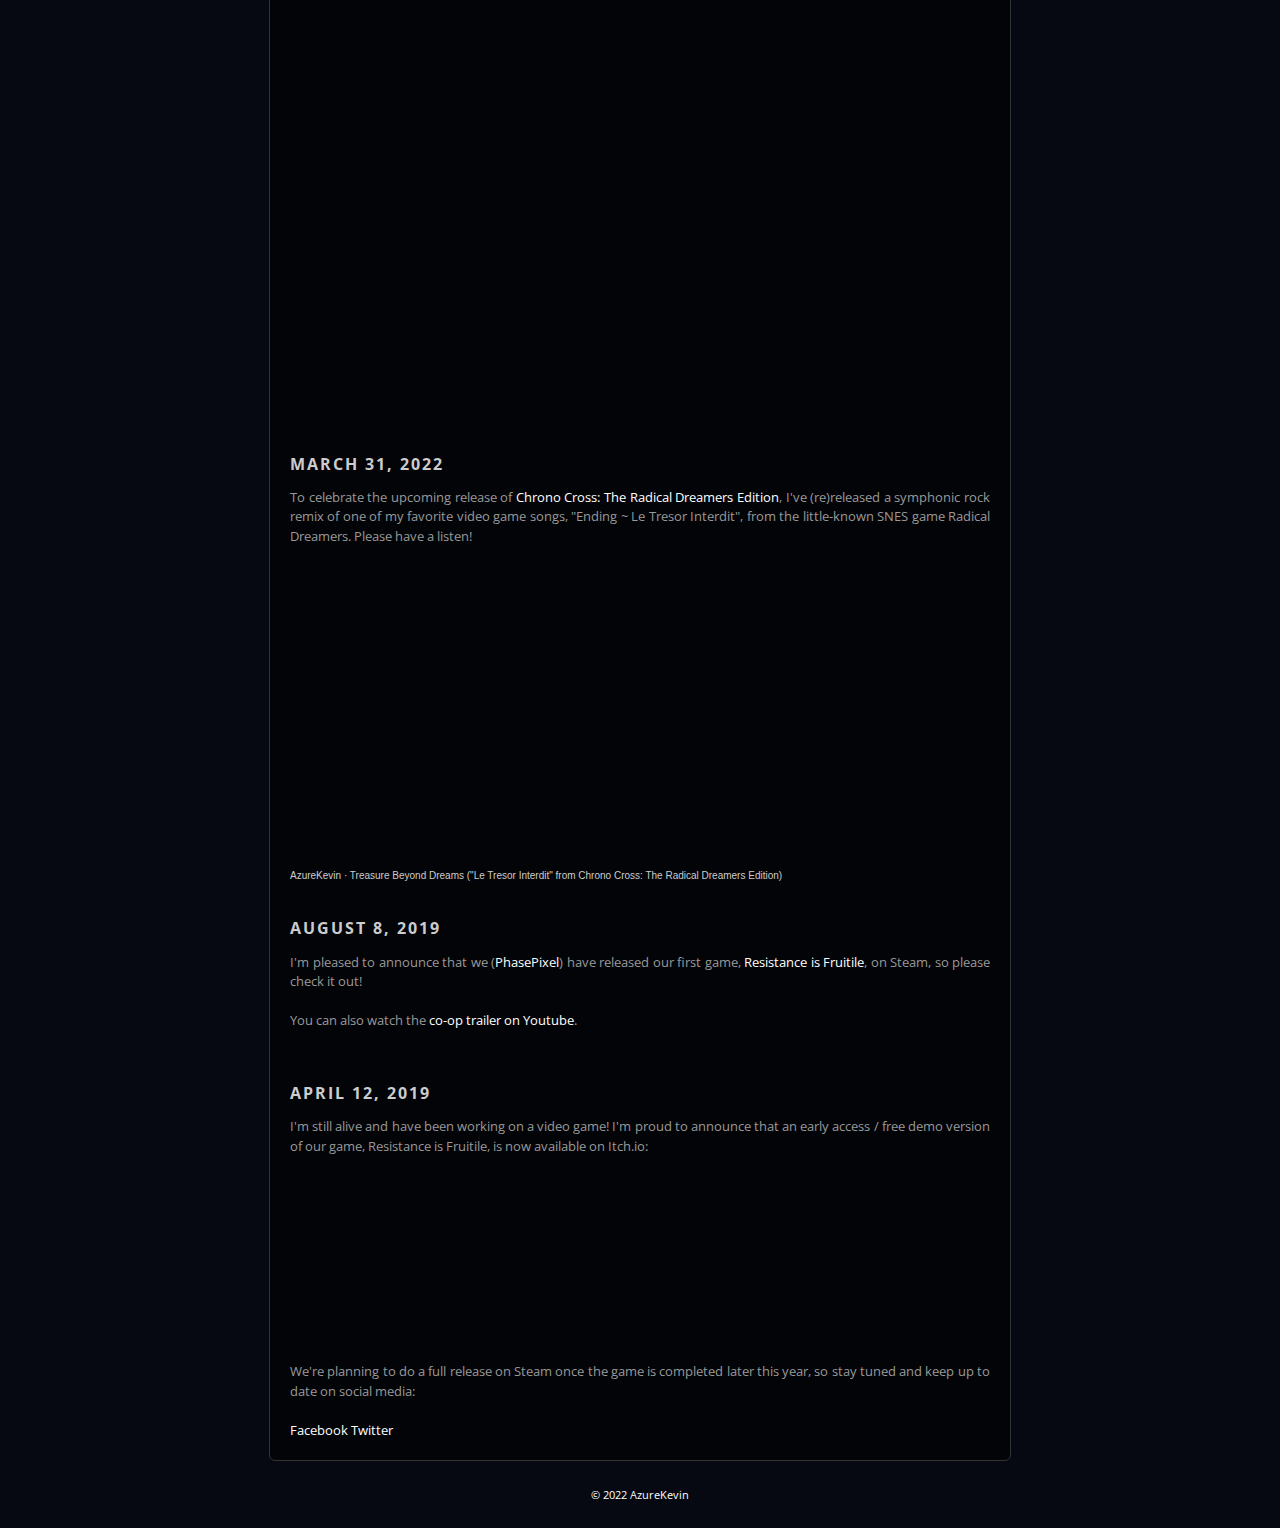
<file: index_old.html>
<html>
<head>
<title>AzureKevin</title>
<meta http-equiv="keywords" content="kevin che, azurekevin, art, pixel art, music">
<meta http-equiv="description" content="The website of AzureKevin, featuring his music, art, and game projects.">

<link rel="stylesheet" type="text/css" href="style.css">
<link href='https://fonts.googleapis.com/css?family=Open+Sans' rel='stylesheet' type='text/css'>
</head><body>

	<div id="header"><img src=header.png>
	<div id="menu">

<b>HOME</b>
<a href="music.html">MUSIC</a>
<a href="art.html">ARTWORK</a>
<a href="about.html">ABOUT</a>

	</div>

</div><div id="main">

<h1>Music Highlights</h1>

	<iframe style="border: 0; width: 100%; height: 120px;" src="https://bandcamp.com/EmbeddedPlayer/album=2516906320/size=large/bgcol=333333/linkcol=0f91ff/tracklist=false/artwork=small/transparent=true/" seamless><a href="https://resolutionblue.bandcamp.com/album/ecliptic">Ecliptic by Resolution Blue</a></iframe>

<BR><BR>

	<iframe style="border: 0; width: 100%; height: 120px;" src="https://bandcamp.com/EmbeddedPlayer/album=2164769899/size=large/bgcol=333333/linkcol=0f91ff/tracklist=false/artwork=small/transparent=true/" seamless><a href="https://arcdream.bandcamp.com/album/arcdream-lp">ArcDream LP by ArcDream</a></iframe>

		</div><div id="main">

<h2>2023</h2>

After over 20 years of trying off and on, I finally accomplished a successful song submission to OCRemix this past February!
You can check it out here:<BR><BR>

<a href="https://ocremix.org/remix/OCR04409">OCRemix: Radical Dreamers - Treasure Beyond Dreams</a><BR><BR>

I'm also currently working a Chrono Trigger / Cross rock album.  You can listen to a few WIP songs on my SoundCloud:<BR><BR>

<iframe width="100%" height="320" scrolling="no" frameborder="no" allow="autoplay" src="https://w.soundcloud.com/player/?url=https%3A//api.soundcloud.com/playlists/1645490134&color=%233260d1&auto_play=false&hide_related=false&show_comments=false&show_user=false&show_reposts=false&show_teaser=false"></iframe><div style="font-size: 10px; color: #cccccc;line-break: anywhere;word-break: normal;overflow: hidden;white-space: nowrap;text-overflow: ellipsis; font-family: Interstate,Lucida Grande,Lucida Sans Unicode,Lucida Sans,Garuda,Verdana,Tahoma,sans-serif;font-weight: 100;"><a href="https://soundcloud.com/azurekevin" title="AzureKevin Productions" target="_blank" style="color: #cccccc; text-decoration: none;">AzureKevin Productions</a> · <a href="https://soundcloud.com/azurekevin/sets/chronopilation" title="Chronochromatic" target="_blank" style="color: #cccccc; text-decoration: none;">Chronochromatic</a></div>


<h2>August 28, 2022</h2>

My SO and I have been working on and off on our debut album for about the past 3 years now.  Today, we're excited to announce that it's now complete! You can listen to it right here:<BR><BR>

<iframe style="border: 0; width: 700px; height: 820px;" src="https://bandcamp.com/EmbeddedPlayer/album=2516906320/size=large/bgcol=333333/linkcol=9a64ff/tracklist=false/transparent=true/" seamless><a href="https://resolutionblue.bandcamp.com/album/ecliptic">Ecliptic by Resolution Blue</a></iframe>

<h2>March 31, 2022</h2>
	
	To celebrate the upcoming release of <a href="https://square-enix-games.com/en_EU/games/chrono-cross-radical-dreamers-edition">Chrono Cross: The Radical Dreamers Edition</a>, I've (re)released a symphonic rock remix of one of my favorite
	video game songs, "Ending ~ Le Tresor Interdit", from the little-known SNES game Radical Dreamers.  Please have a listen!<BR><BR>
	
		<iframe width="100%" height="300" scrolling="no" frameborder="no" allow="autoplay" src="https://w.soundcloud.com/player/?url=https%3A//api.soundcloud.com/tracks/1240413997&color=%232b2a46&auto_play=false&hide_related=false&show_comments=true&show_user=true&show_reposts=false&show_teaser=true&visual=true"></iframe><div style="font-size: 10px; color: #cccccc;line-break: anywhere;word-break: normal;overflow: hidden;white-space: nowrap;text-overflow: ellipsis; font-family: Interstate,Lucida Grande,Lucida Sans Unicode,Lucida Sans,Garuda,Verdana,Tahoma,sans-serif;font-weight: 100;"><a href="https://soundcloud.com/azurekevin" title="AzureKevin" target="_blank" style="color: #cccccc; text-decoration: none;">AzureKevin</a> · <a href="https://soundcloud.com/azurekevin/treasurebeyonddreams" title="Treasure Beyond Dreams (&quot;Le Tresor Interdit&quot; from Chrono Cross: The Radical Dreamers Edition)" target="_blank" style="color: #cccccc; text-decoration: none;">Treasure Beyond Dreams (&quot;Le Tresor Interdit&quot; from Chrono Cross: The Radical Dreamers Edition)</a></div>


<h2>August 8, 2019</h2>

I'm pleased to announce that we (<a href=http://phasepixel.com>PhasePixel</a>) have released our first game, <a href=https://store.steampowered.com/app/1052080/Resistance_is_Fruitile/>Resistance is Fruitile</a>, on Steam, so please check it out!<BR><BR>

You can also watch the <a href=https://www.youtube.com/watch?v=IyB2nV9gOmk>co-op trailer on Youtube</a>.

<BR><BR>

<h2>April 12, 2019</h2>

I'm still alive and have been working on a video game!  I'm proud to announce that an early access / free demo version of our game, Resistance is Fruitile, is now available on Itch.io:<BR><BR>

<iframe frameborder="0" src="https://itch.io/embed/384148?dark=true" width="552" height="167"></iframe><BR><BR>

We're planning to do a full release on Steam once the game is completed later this year, so stay tuned and keep up to date on social media:<BR><BR>

<a href=https://facebook.com/phasepixel>Facebook</a>

<a href=https://twitter.com/phasepixel>Twitter</a>


	</div><div id="footer">

<!-- Start of StatCounter Code for Default Guide -->
<script type="text/javascript">
var sc_project=2510195; 
var sc_invisible=1; 
var sc_security="fe90add4"; 
var scJsHost = (("https:" == document.location.protocol) ?
"https://secure." : "http://www.");
document.write("<sc"+"ript type='text/javascript' src='" +
scJsHost+
"statcounter.com/counter/counter.js'></"+"script>");
</script>
<noscript><div class="statcounter"><a title="website
statistics" href="http://statcounter.com/"
target="_blank"><img class="statcounter"
src="http://c.statcounter.com/2510195/0/fe90add4/1/"
alt="website statistics"></a></div></noscript>
<!-- End of StatCounter Code for Default Guide -->

&copy; 2022 AzureKevin

</div></div></body></html>
</file>
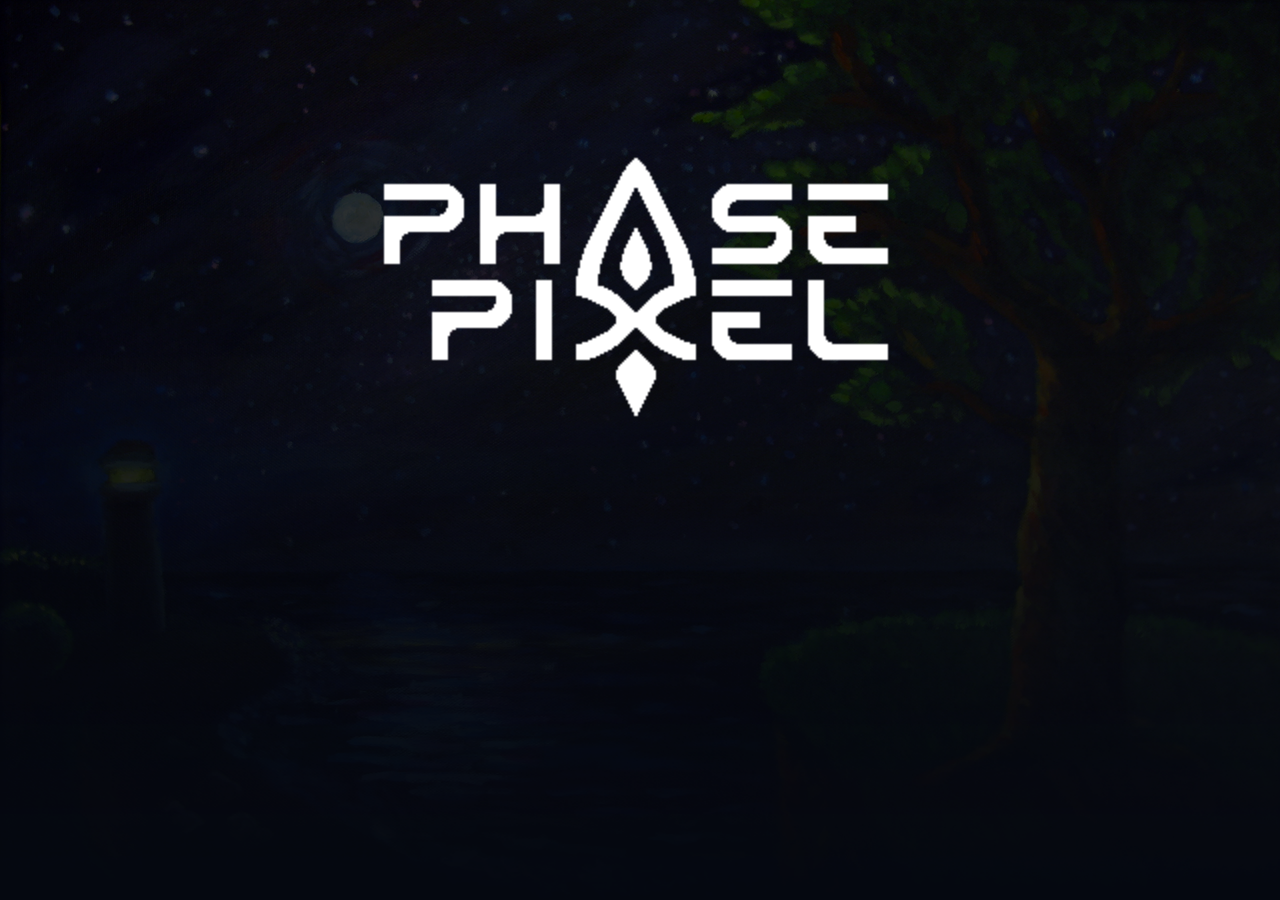
<file: index_unused.html>
<html>
<head>
<title>AzureKevin</title>
<meta http-equiv="keywords" content="kevin che, azurekevin, art, pixel art, music">
<meta http-equiv="description" content="The website of AzureKevin, featuring his music, art, and game projects.">

<link rel="stylesheet" type="text/css" href="style.css">
<link href='https://fonts.googleapis.com/css?family=Open+Sans' rel='stylesheet' type='text/css'>
</head><body>

<BR><BR><BR><BR><BR><BR>
<a href="http://phasepixel.com"><img src=phasepixel.png width="840"></a>

</div></body></html>
</file>
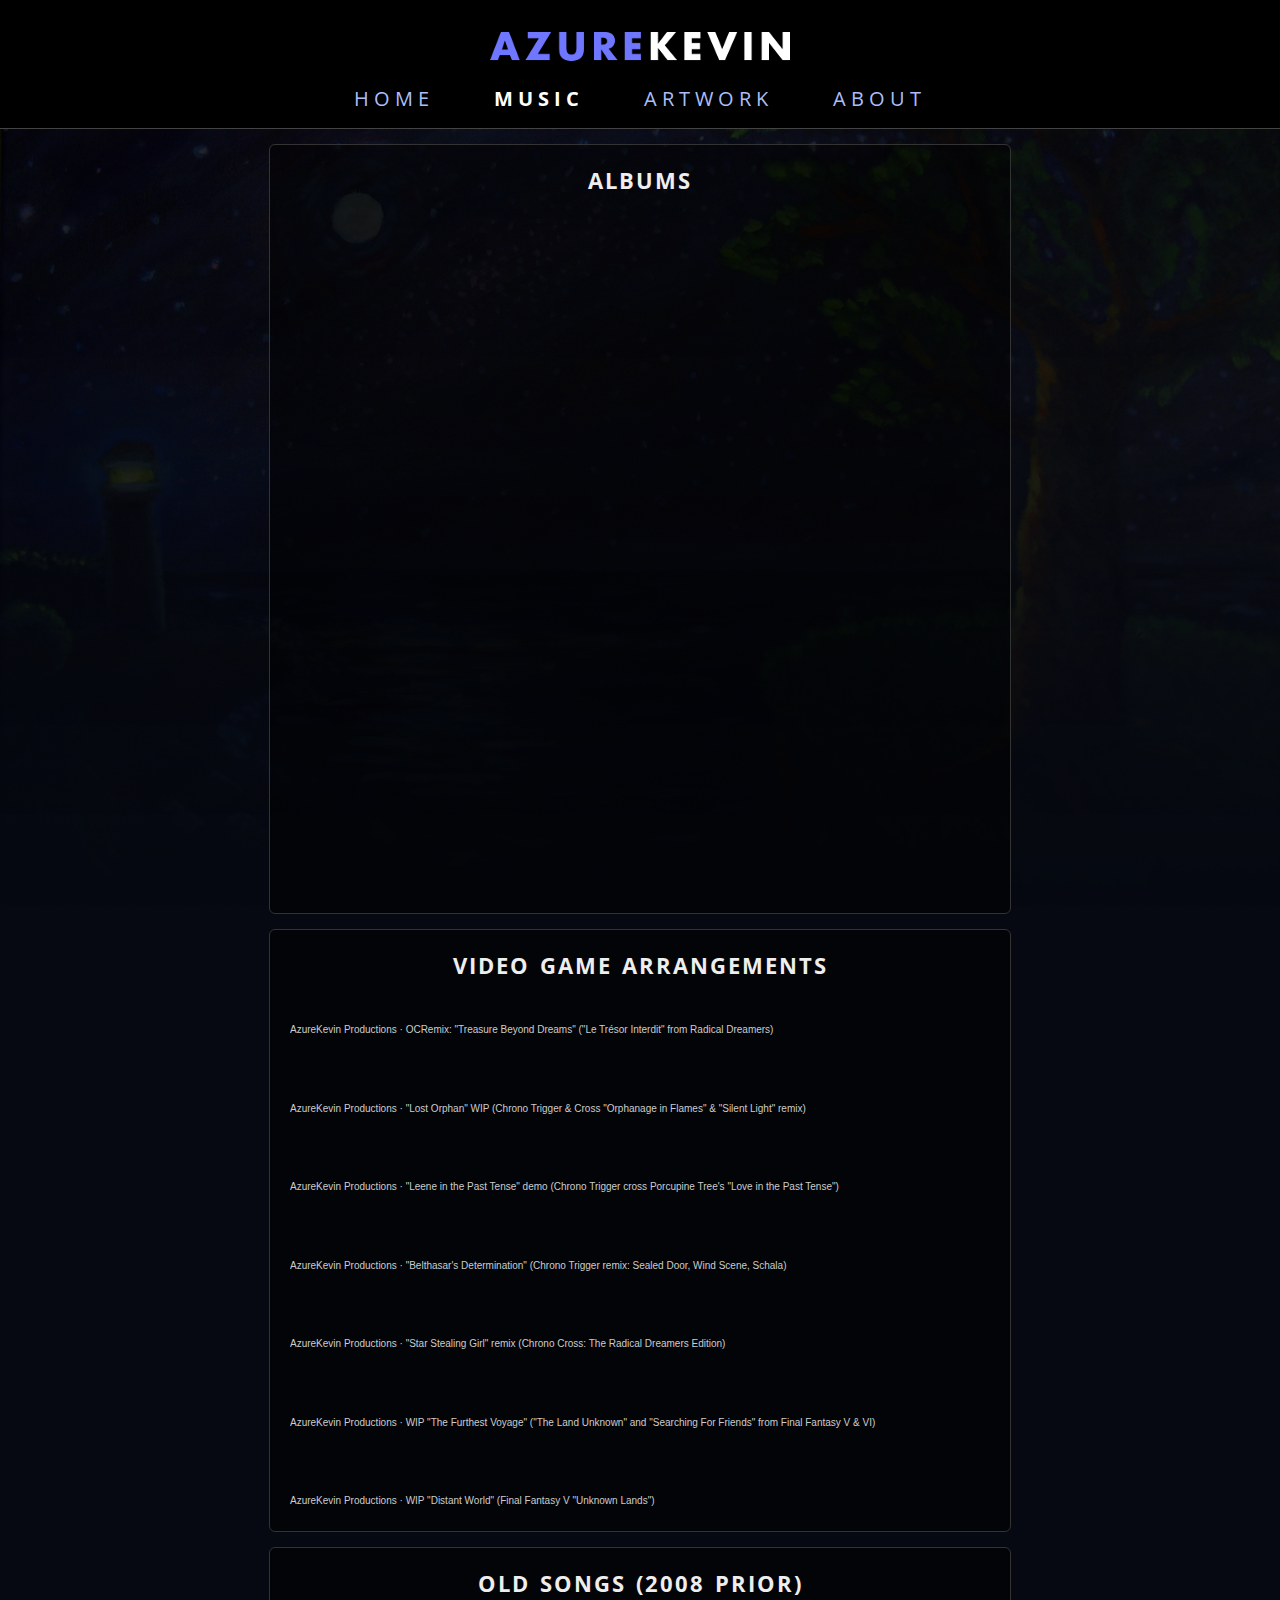
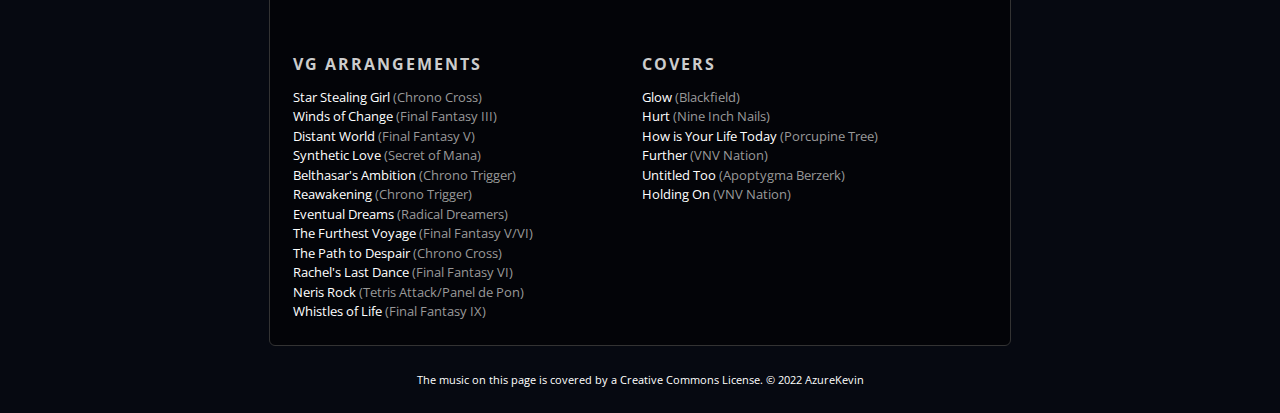
<file: music.html>
<html>
<head>
<title>Music - AzureKevin</title>
<link rel="stylesheet" type="text/css" href="style.css">
<link href='https://fonts.googleapis.com/css?family=Open+Sans' rel='stylesheet' type='text/css'>
</head><body>

	<div id="header"><img src=header.png>
	<div id="menu">

<a href="index.html">HOME</a>
<b>MUSIC</b>
<a href="art.html">ARTWORK</a>
<a href="about.html">ABOUT</a>

	</div></div>
	
</div><div id="main">

	<h1>Albums</h1>

		<iframe style="border: 0; width: 100%; height: 120px;" src="https://bandcamp.com/EmbeddedPlayer/album=2516906320/size=large/bgcol=333333/linkcol=0f91ff/tracklist=false/artwork=small/transparent=true/" seamless><a href="https://resolutionblue.bandcamp.com/album/ecliptic">Ecliptic by Resolution Blue</a></iframe>

	<BR><BR>
	
		<iframe style="border: 0; width: 100%; height: 120px;" src="https://bandcamp.com/EmbeddedPlayer/album=2164769899/size=large/bgcol=333333/linkcol=0f91ff/tracklist=false/artwork=small/transparent=true/" seamless><a href="https://arcdream.bandcamp.com/album/arcdream-lp">ArcDream LP by ArcDream</a></iframe>

	
	<BR><BR>
	
		<iframe style="border: 0; width: 100%; height: 120px;" src="https://bandcamp.com/EmbeddedPlayer/album=3379262005/size=large/bgcol=333333/linkcol=0f91ff/tracklist=false/artwork=small/transparent=true/" seamless><a href="https://azurekevin.bandcamp.com/album/covers-compilation">Covers Compilation by AzureKevin</a></iframe>

	<BR><BR>
		
			<iframe style="border: 0; width: 100%; height: 120px;" src="https://bandcamp.com/EmbeddedPlayer/album=887668167/size=large/bgcol=333333/linkcol=0687f5/tracklist=false/artwork=small/transparent=true/" seamless><a href="https://resolutionblue.bandcamp.com/album/resistance-is-fruitile-soundtrack">Resistance is Fruitile Soundtrack by Resolution Blue</a></iframe>
		
	<BR><BR>


		<iframe style="border: 0; width: 100%; height: 120px;" src="https://bandcamp.com/EmbeddedPlayer/album=1912043196/size=large/bgcol=333333/linkcol=0f91ff/tracklist=false/artwork=small/transparent=true/" seamless><a href="https://azurekevin.bandcamp.com/album/ocean-coda">Ocean Coda by AzureKevin</a></iframe>


	</div><div id="main"><h1>Video Game Arrangements</h1>



<iframe width="100%" height="20" scrolling="no" frameborder="no" allow="autoplay" src="https://w.soundcloud.com/player/?url=https%3A//api.soundcloud.com/tracks/1240413997&color=%233260d1&inverse=true&auto_play=false&show_user=false"></iframe><div style="font-size: 10px; color: #cccccc;line-break: anywhere;word-break: normal;overflow: hidden;white-space: nowrap;text-overflow: ellipsis; font-family: Interstate,Lucida Grande,Lucida Sans Unicode,Lucida Sans,Garuda,Verdana,Tahoma,sans-serif;font-weight: 100;"><a href="https://soundcloud.com/azurekevin" title="AzureKevin Productions" target="_blank" style="color: #cccccc; text-decoration: none;">AzureKevin Productions</a> · <a href="https://soundcloud.com/azurekevin/treasurebeyonddreams" title="OCRemix: &quot;Treasure Beyond Dreams&quot; (&quot;Le Trésor Interdit&quot; from Radical Dreamers)" target="_blank" style="color: #cccccc; text-decoration: none;">OCRemix: &quot;Treasure Beyond Dreams&quot; (&quot;Le Trésor Interdit&quot; from Radical Dreamers)</a></div>

	<BR><BR>

<iframe width="100%" height="20" scrolling="no" frameborder="no" allow="autoplay" src="https://w.soundcloud.com/player/?url=https%3A//api.soundcloud.com/tracks/1553270926&color=%233260d1&inverse=true&auto_play=false&show_user=false"></iframe><div style="font-size: 10px; color: #cccccc;line-break: anywhere;word-break: normal;overflow: hidden;white-space: nowrap;text-overflow: ellipsis; font-family: Interstate,Lucida Grande,Lucida Sans Unicode,Lucida Sans,Garuda,Verdana,Tahoma,sans-serif;font-weight: 100;"><a href="https://soundcloud.com/azurekevin" title="AzureKevin Productions" target="_blank" style="color: #cccccc; text-decoration: none;">AzureKevin Productions</a> · <a href="https://soundcloud.com/azurekevin/orphan" title="&quot;Lost Orphan&quot; WIP (Chrono Trigger &amp; Cross &quot;Orphanage in Flames&quot; &amp; &quot;Silent Light&quot; remix)" target="_blank" style="color: #cccccc; text-decoration: none;">&quot;Lost Orphan&quot; WIP (Chrono Trigger &amp; Cross &quot;Orphanage in Flames&quot; &amp; &quot;Silent Light&quot; remix)</a></div>

	<BR><BR>

<iframe width="100%" height="20" scrolling="no" frameborder="no" allow="autoplay" src="https://w.soundcloud.com/player/?url=https%3A//api.soundcloud.com/tracks/1550749861&color=%233260d1&inverse=true&auto_play=false&show_user=false"></iframe><div style="font-size: 10px; color: #cccccc;line-break: anywhere;word-break: normal;overflow: hidden;white-space: nowrap;text-overflow: ellipsis; font-family: Interstate,Lucida Grande,Lucida Sans Unicode,Lucida Sans,Garuda,Verdana,Tahoma,sans-serif;font-weight: 100;"><a href="https://soundcloud.com/azurekevin" title="AzureKevin Productions" target="_blank" style="color: #cccccc; text-decoration: none;">AzureKevin Productions</a> · <a href="https://soundcloud.com/azurekevin/chronopast" title="&quot;Leene in the Past Tense&quot; demo (Chrono Trigger cross Porcupine Tree&#x27;s &quot;Love in the Past Tense&quot;)" target="_blank" style="color: #cccccc; text-decoration: none;">&quot;Leene in the Past Tense&quot; demo (Chrono Trigger cross Porcupine Tree&#x27;s &quot;Love in the Past Tense&quot;)</a></div>

	<BR><BR>

<iframe width="100%" height="20" scrolling="no" frameborder="no" allow="autoplay" src="https://w.soundcloud.com/player/?url=https%3A//api.soundcloud.com/tracks/1518719206&color=%233260d1&inverse=true&auto_play=false&show_user=false"></iframe><div style="font-size: 10px; color: #cccccc;line-break: anywhere;word-break: normal;overflow: hidden;white-space: nowrap;text-overflow: ellipsis; font-family: Interstate,Lucida Grande,Lucida Sans Unicode,Lucida Sans,Garuda,Verdana,Tahoma,sans-serif;font-weight: 100;"><a href="https://soundcloud.com/azurekevin" title="AzureKevin Productions" target="_blank" style="color: #cccccc; text-decoration: none;">AzureKevin Productions</a> · <a href="https://soundcloud.com/azurekevin/belthasar" title="&quot;Belthasar&#x27;s Determination&quot; (Chrono Trigger remix: Sealed Door, Wind Scene, Schala)" target="_blank" style="color: #cccccc; text-decoration: none;">&quot;Belthasar&#x27;s Determination&quot; (Chrono Trigger remix: Sealed Door, Wind Scene, Schala)</a></div>

	<BR><BR>

<iframe width="100%" height="20" scrolling="no" frameborder="no" allow="autoplay" src="https://w.soundcloud.com/player/?url=https%3A//api.soundcloud.com/tracks/1238377192&color=%233260d1&inverse=true&auto_play=false&show_user=false"></iframe><div style="font-size: 10px; color: #cccccc;line-break: anywhere;word-break: normal;overflow: hidden;white-space: nowrap;text-overflow: ellipsis; font-family: Interstate,Lucida Grande,Lucida Sans Unicode,Lucida Sans,Garuda,Verdana,Tahoma,sans-serif;font-weight: 100;"><a href="https://soundcloud.com/azurekevin" title="AzureKevin Productions" target="_blank" style="color: #cccccc; text-decoration: none;">AzureKevin Productions</a> · <a href="https://soundcloud.com/azurekevin/starstealinggirl" title="&quot;Star Stealing Girl&quot; remix (Chrono Cross: The Radical Dreamers Edition)" target="_blank" style="color: #cccccc; text-decoration: none;">&quot;Star Stealing Girl&quot; remix (Chrono Cross: The Radical Dreamers Edition)</a></div>

	<BR><BR>

<iframe width="100%" height="20" scrolling="no" frameborder="no" allow="autoplay" src="https://w.soundcloud.com/player/?url=https%3A//api.soundcloud.com/tracks/1296317590&color=%233260d1&inverse=true&auto_play=false&show_user=false"></iframe><div style="font-size: 10px; color: #cccccc;line-break: anywhere;word-break: normal;overflow: hidden;white-space: nowrap;text-overflow: ellipsis; font-family: Interstate,Lucida Grande,Lucida Sans Unicode,Lucida Sans,Garuda,Verdana,Tahoma,sans-serif;font-weight: 100;"><a href="https://soundcloud.com/azurekevin" title="AzureKevin Productions" target="_blank" style="color: #cccccc; text-decoration: none;">AzureKevin Productions</a> · <a href="https://soundcloud.com/azurekevin/thefurthestvoyage" title="WIP &quot;The Furthest Voyage&quot; (&quot;The Land Unknown&quot; and &quot;Searching For Friends&quot; from Final Fantasy V &amp; VI)" target="_blank" style="color: #cccccc; text-decoration: none;">WIP &quot;The Furthest Voyage&quot; (&quot;The Land Unknown&quot; and &quot;Searching For Friends&quot; from Final Fantasy V &amp; VI)</a></div>

	<BR><BR>

<iframe width="100%" height="20" scrolling="no" frameborder="no" allow="autoplay" src="https://w.soundcloud.com/player/?url=https%3A//api.soundcloud.com/tracks/1332053242&color=%233260d1&inverse=true&auto_play=false&show_user=false"></iframe><div style="font-size: 10px; color: #cccccc;line-break: anywhere;word-break: normal;overflow: hidden;white-space: nowrap;text-overflow: ellipsis; font-family: Interstate,Lucida Grande,Lucida Sans Unicode,Lucida Sans,Garuda,Verdana,Tahoma,sans-serif;font-weight: 100;"><a href="https://soundcloud.com/azurekevin" title="AzureKevin Productions" target="_blank" style="color: #cccccc; text-decoration: none;">AzureKevin Productions</a> · <a href="https://soundcloud.com/azurekevin/distantworld" title="WIP &quot;Distant World&quot; (Final Fantasy V &quot;Unknown Lands&quot;)" target="_blank" style="color: #cccccc; text-decoration: none;">WIP &quot;Distant World&quot; (Final Fantasy V &quot;Unknown Lands&quot;)</a></div>



	</div><div id="main"><h1>old songs (2008 prior)</h1>

	<table width=100%><td width=50%>
	
<h2>VG Arrangements</h2>

<a href="music/remixes/starstealinggirl.mp3">Star Stealing Girl</a> (Chrono Cross)<BR>
<a href="music/remixes/windsofchange.mp3">Winds of Change</a> (Final Fantasy III)<BR>
<a href="music/remixes/distantworld.mp3">Distant World</a> (Final Fantasy V)<BR>
<a href="music/remixes/syntheticlove.mp3">Synthetic Love</a> (Secret of Mana)<BR>
<a href="music/remixes/belthasarsambition.mp3">Belthasar's Ambition</a> (Chrono Trigger)<BR>
<a href="music/remixes/reawakening.mp3">Reawakening</a> (Chrono Trigger)<BR>
<a href="music/remixes/eventualdreams.mp3">Eventual Dreams</a> (Radical Dreamers)<BR>
<a href="music/remixes/thefurthestvoyage.mp3">The Furthest Voyage</a> (Final Fantasy V/VI)<BR>
<a href="music/remixes/thepathtodespair.mp3">The Path to Despair</a> (Chrono Cross)<BR>
<a href="music/remixes/rachelslastdance.mp3">Rachel's Last Dance</a> (Final Fantasy VI)<BR>
<a href="music/remixes/nerisrock.mp3">Neris Rock</a> (Tetris Attack/Panel de Pon)<BR>
<a href="music/remixes/whistlesoflife.mp3">Whistles of Life</a> (Final Fantasy IX)<BR>

</td><td width=50%>
	
<h2>Covers</h2>

<a href="music/covers/glow.mp3">Glow</a> (Blackfield)<BR>
<a href="music/covers/hurt.mp3">Hurt</a> (Nine Inch Nails)<BR>
<a href="music/covers/howisyourlifetoday.mp3">How is Your Life Today</a> (Porcupine Tree)<BR>
<a href="music/covers/further.mp3">Further</a> (VNV Nation)<BR>
<a href="music/covers/untitledtoo.mp3">Untitled Too</a> (Apoptygma Berzerk)<BR>
<a href="music/covers/holdingon.mp3">Holding On</a> (VNV Nation)<BR>

</table>

	</div><div id="footer">

The music on this page is covered by a
<a rel="license" href="http://creativecommons.org/licenses/by-nc-nd/2.5/">Creative Commons License</a>.<!--/Creative Commons License--><!-- <rdf:RDF xmlns="http://web.resource.org/cc/" xmlns:dc="http://purl.org/dc/elements/1.1/" xmlns:rdf="http://www.w3.org/1999/02/22-rdf-syntax-ns#">
		<Work rdf:about="">
			<license rdf:resource="http://creativecommons.org/licenses/by-nc-nd/2.5/" />
	<dc:type rdf:resource="http://purl.org/dc/dcmitype/StillImage" />
		</Work>
		<License rdf:about="http://creativecommons.org/licenses/by-nc-nd/2.5/"><permits rdf:resource="http://web.resource.org/cc/Reproduction"/><permits rdf:resource="http://web.resource.org/cc/Distribution"/><requires rdf:resource="http://web.resource.org/cc/Notice"/><requires rdf:resource="http://web.resource.org/cc/Attribution"/><prohibits rdf:resource="http://web.resource.org/cc/CommercialUse"/></License></rdf:RDF> -->



<script type="text/javascript" language="javascript">
var sc_project=2510195; 
var sc_invisible=1; 
var sc_partition=24; 
var sc_security="fe90add4"; 
</script>

<script type="text/javascript" language="javascript" src="http://www.statcounter.com/counter/counter.js"></script>
<noscript><a href="http://www.statcounter.com/" target="_blank"><img  src="http://c25.statcounter.com/counter.php?sc_project=2510195&java=0&security=fe90add4&invisible=0" alt="web metrics" border="0"></a> </noscript>


&copy; 2022 AzureKevin

</div></div></body></html>
</file>
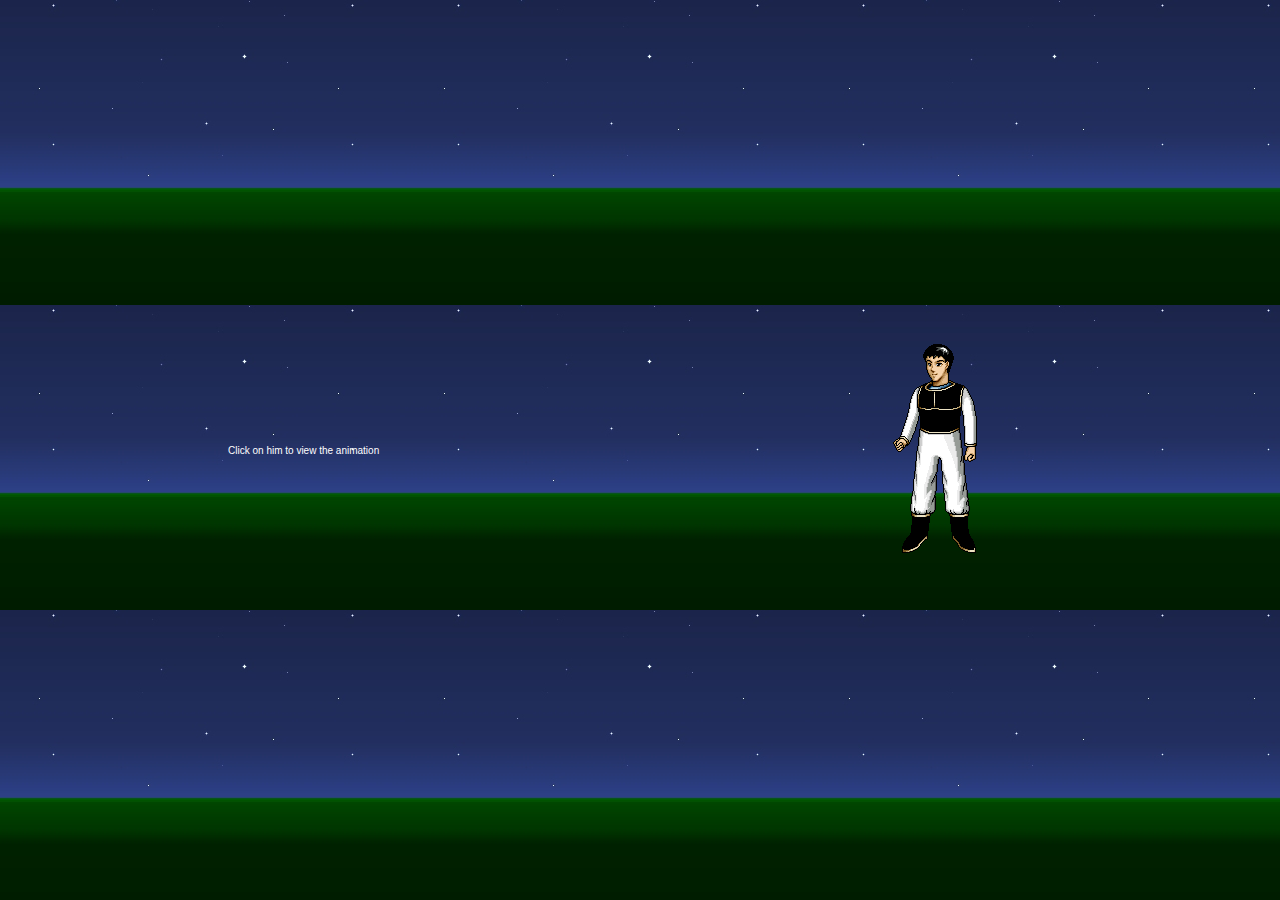
<file: misc/animations/azureknight.html>
<HTML>
<HEAD>
<TITLE>Azure Knight</TITLE>

<link rel="stylesheet" type="text/css" href="style.css">

</HEAD><body><table background="azurebg.jpg" cellpadding="15"><td>


<script type="text/javascript">
  <!--

    knight = new Image();
    knight.src = "../../artwork/pixel/knightkevin.gif";
    azureknight = new Image();
    azureknight.src = "azureknightkevin.gif";

    function imageChange(imageID, imageName)
    {
      document.images[imageID].src = eval(imageName + ".src");
    }

  // -->
</script> 



<font face="arial" color="#ffffff" size="1">Click on him to view the animation</font>

</td><td>

<img src="../../artwork/pixel/knightkevin.gif" border="0" id="knight" onclick="imageChange('knight', 'azureknight')"
onmouseover="imageChange('knight', 'knight')"> &nbsp; &nbsp; &nbsp; &nbsp; &nbsp;




</td></table></BODY></HTML>
</file>
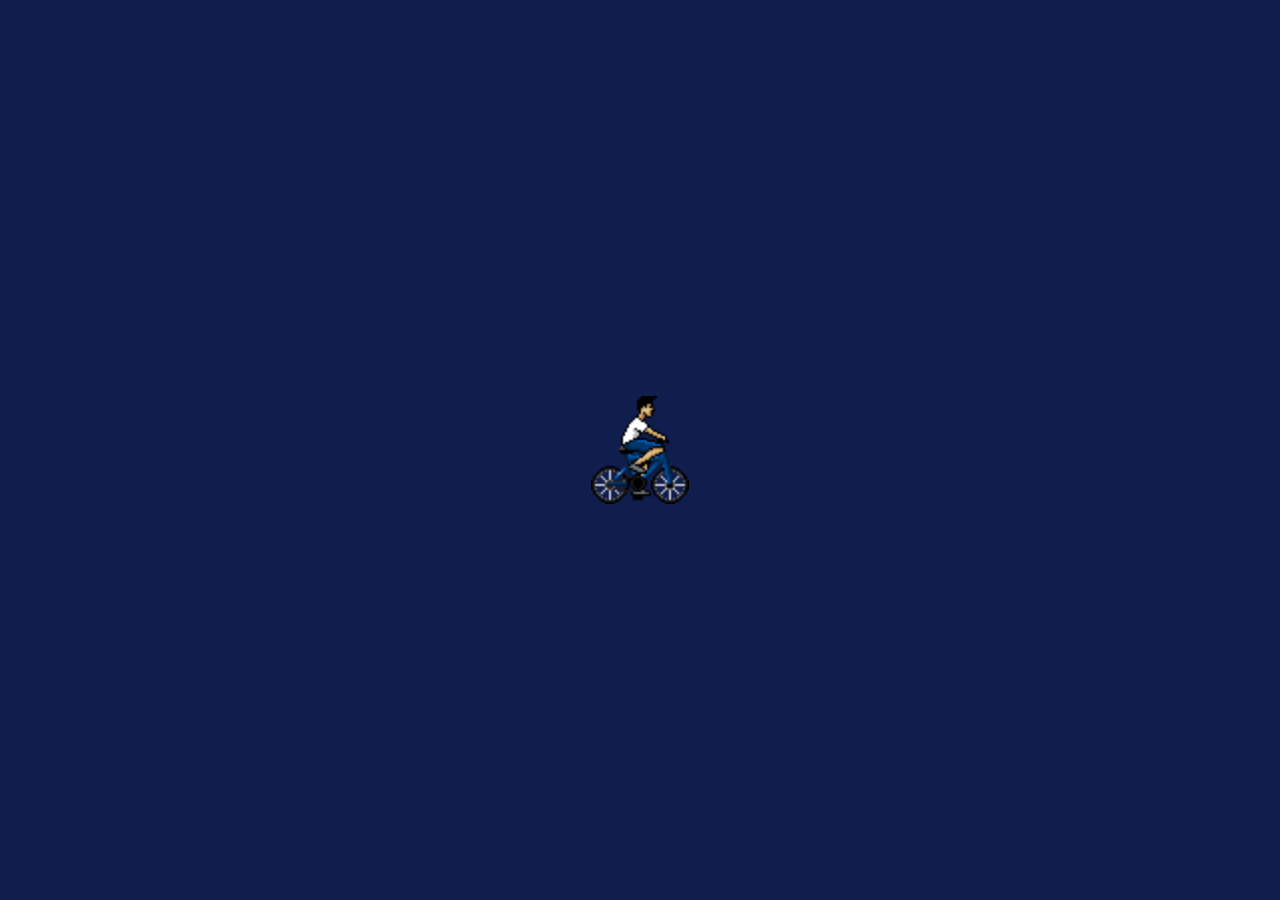
<file: misc/animations/bikerider.html>
<HTML>
<HEAD>
<TITLE>Bike Rider</TITLE>

<link rel="stylesheet" type="text/css" href="style.css">

</HEAD><body><table bgcolor="#101E4D"><td><img src="bikerider.gif" width="98" height="108">
</BODY></HTML>
</file>
<file: style.css>
/*	GENERAL
----------------------------------------------- */
body
{
	background: #060911 url('bg.png');
	background-size: 100%;
	background-repeat: no-repeat;
	/*  background-attachment:fixed; */
	margin: 0;
	padding: 0;
	text-align: center;
	overflow-y: scroll;
	font: 13px 'Open Sans', verdana; color: #999999;
}

a:link, a:visited, a:active	{text-decoration: none;	color: #ffffff;}
a:hover	{text-decoration: none;	color: #CCCCCC;}

h1{	font: bold 22px 'Open Sans', verdana; color: #eeeeee;
	padding-top: 0px;
	padding-bottom: 20px;
	margin: 0;
	text-transform: uppercase;
	letter-spacing: 2px;
	word-spacing: 2px;
	text-align: center;
}
h2{	font: bold 16px 'Open Sans', verdana; color: #cccccc;
	letter-spacing: 2px;
	text-transform: uppercase;
	margin-top: 0;
	padding-top: 32;
}
h3{	font: 16px 'Open Sans', verdana; color: #cccccc;
	letter-spacing: 1px;
	margin-top: 0;
	padding-top: 0;
	spacing-top: 0;
}
/* DIVS
----------------------------------------------- */
#header
{
	background: #000000;
	text-align: center;
	font: bold 32px 'Open Sans', verdana; color: #ffffff;
	letter-spacing: 10px;
	padding: 32 0 16 0;
	border-bottom: 1px solid #444444;
}
#menu	{
	padding: 24 0 0 0;
	text-align: center;
	background: #000000;
	font: 20px 'Open Sans', verdana;
	text-transform: uppercase;
	letter-spacing: 5px;
	word-spacing: 50px;
}
#menu a:link, #menu a:visited, #menu a:active {	text-decoration: none;	color: #aabef8;	}
#menu a:hover {	text-decoration: none;	color: #ffffff;	}


#main
{
	width: 700px;
	background-color: RGBA(0,0,0,.5);
	border: 1px solid #333333;
	border-spacing: 20px;
	border-radius: 6px;
	margin-left: auto;
	margin-right: auto;
	margin-top: 15px;
	margin-bottom: 15px;
	padding: 20px;
	font: 13px 'Open Sans', verdana; color: #999999;
	line-height: 150%;
	text-align: justify;
}
#footer
{
	text-align: center;
	margin: 16px;
	padding: 10px ;
	font: 11px 'Open Sans', verdana; color: #ffffff;
}


iframe
{
	background: 000000;
	padding: 0px;
	margin: 0px;
}

#table
{
	padding: 0px;
	margin: 0px;
	border: 0px;
}
TD
{
	font: 13px 'Open Sans', verdana; color: #999999;
	vertical-align: top;
	text-align: justify;
	line-height: 150%;
}

/* Borders
----------------------------------------------- */

.border
{
	border: 1px solid #333333;
	background: #111111;
	border-radius: 4px;
	margin: 0 5 0 0;
	padding: 0;
}
.border2
{
	border: 1px solid #555555;
	border-radius: 5px;
}
.soundcloud
{
	opacity: 0.75;
	border: 1px solid #555555;
	border-radius: 5px;
}
.icon
{
	border: 1px solid #444444;
	border-radius: 4px;
	margin: 0 2 6 2;
	padding: 5;
	background: #111111;
	vertical-align: text-top;
}
.icon50
{
	border: 1px solid #444444;
	border-radius: 4px;
	margin: 0 2 6 2;
	padding: 4;
	background: #111111;
	vertical-align: text-top;
}

/* TRANSPARENT SQUARES
----------------------------------------------- */
.transON 
{
	opacity: .5;
	filter: alpha(opacity=50);
	opacity: 0.75;
	border: 1px solid #888888;
	margin: 0 0 10 0;
	padding: 0;
	border-radius: 5px;
}
.transOFF
{
	border: 1px solid #ffffff;
	margin: 0 0 10 0;
	padding: 0;
	border-radius: 5px;
}
</file>
<file: misc/animations/style.css>
BODY
{
	margin: 0;
	background-color: #000000;
	font-family: arial, helvetica, sans-serif; color: #000000;
}

table
{
	width: 100%;
	height: 100%;
	border: 0;
}

td
{
	text-align: center;
	vertical-align: middle;
	text-align: center;
}
</file>
